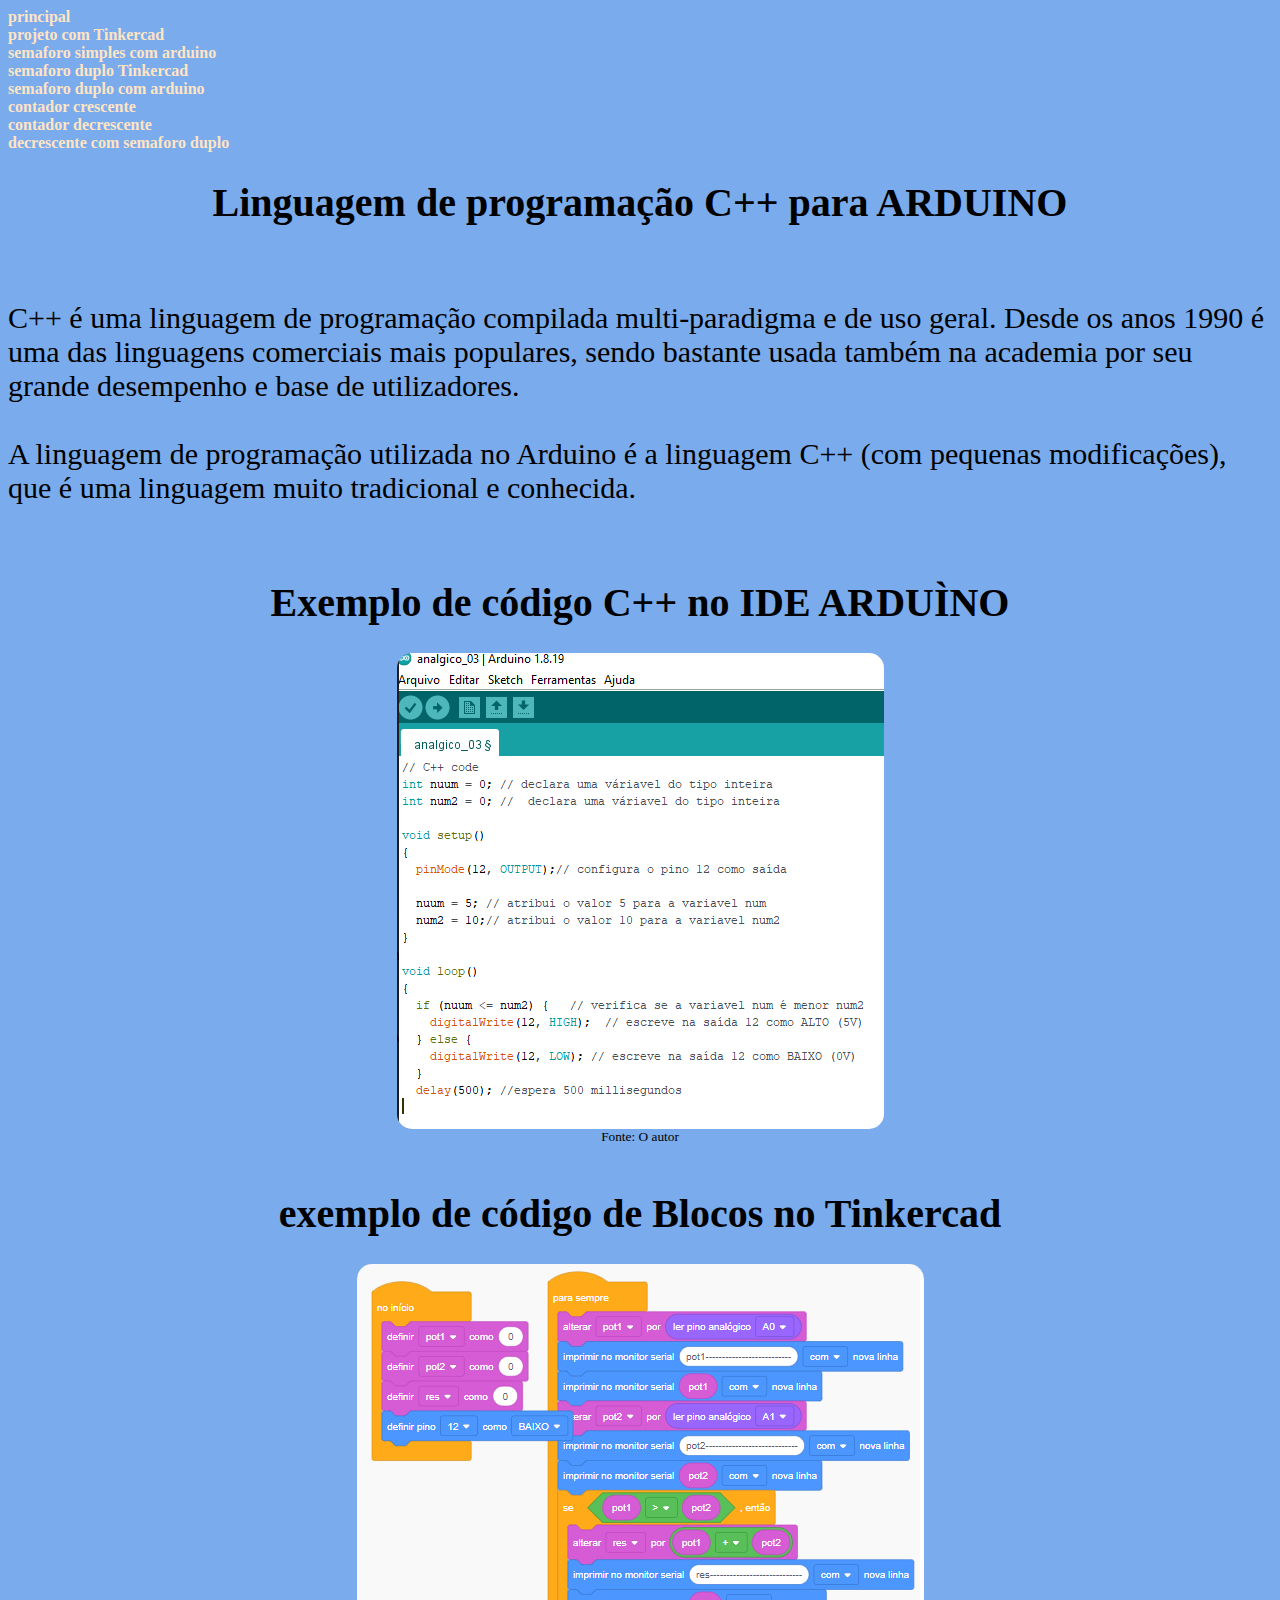
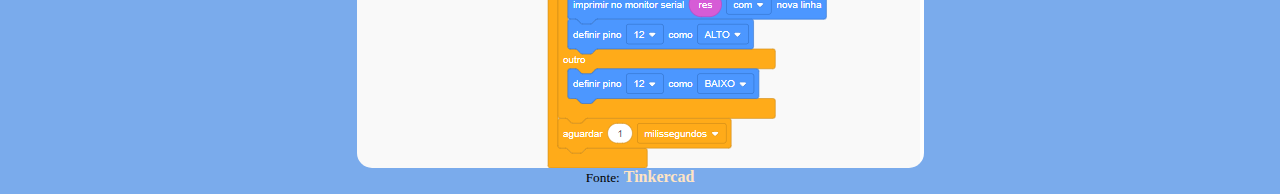
<file: index.html>
<html lang="pt-BR">
<head>
    <meta charset="UTF-8">
    <meta name="viewport" content="width=device-width, initial-scale=1.0">
    <link rel="stylesheet" href="style.css">
    <title> linguagem de programação C++ para ARDUINO</title>
</head>
<body></body>
<nav>
    <a href="index.html">principal</a>
    <br>
    <a href="projetotinkercad.html">projeto com Tinkercad</a>
    <br>
    <a href="arduinopratica.html">semaforo simples com arduino</a>
    <br>
    <a href="tinkercadduplo.html">semaforo duplo Tinkercad</a>
    <br>
    <a href="arduinoduplo.html">semaforo duplo com arduino</a>
    <br>
    <a href="crescente.html">contador crescente</a>
    <br>
    <a href="decrescente.html">contador decrescente</a>
    <br>
    <a href="projeto.html">decrescente com semaforo duplo</a>
    <nav>
    <body>
    <h1>Linguagem de programação C++ para ARDUINO</h1>
    <br>
    <p>C++ é uma linguagem de programação compilada multi-paradigma e de uso geral. Desde os anos 1990 é uma das linguagens comerciais mais populares, sendo bastante usada também na academia por seu grande desempenho e base de utilizadores.
        <br>
        <br>
        A linguagem de programação utilizada
        no Arduino é a linguagem C++ (com pequenas modificações), que é uma
        linguagem muito tradicional e conhecida.</p>
        <br>
        <h1>Exemplo de código C++ no IDE ARDUÌNO</h1>
        <div>
        <img src="c++codigo.png" alt="">
        <br>
        <small>Fonte: O autor</small>
        </div>
        <br>
        <h1>exemplo de código de Blocos no Tinkercad
        </h1>
        <div>
            <img src="codigo.png" alt="">
            <br>
            <small>Fonte:</small>
            <a href="https://www.tinkercad.com/dashboard">Tinkercad</a>
        </div>

    </body>
</file>
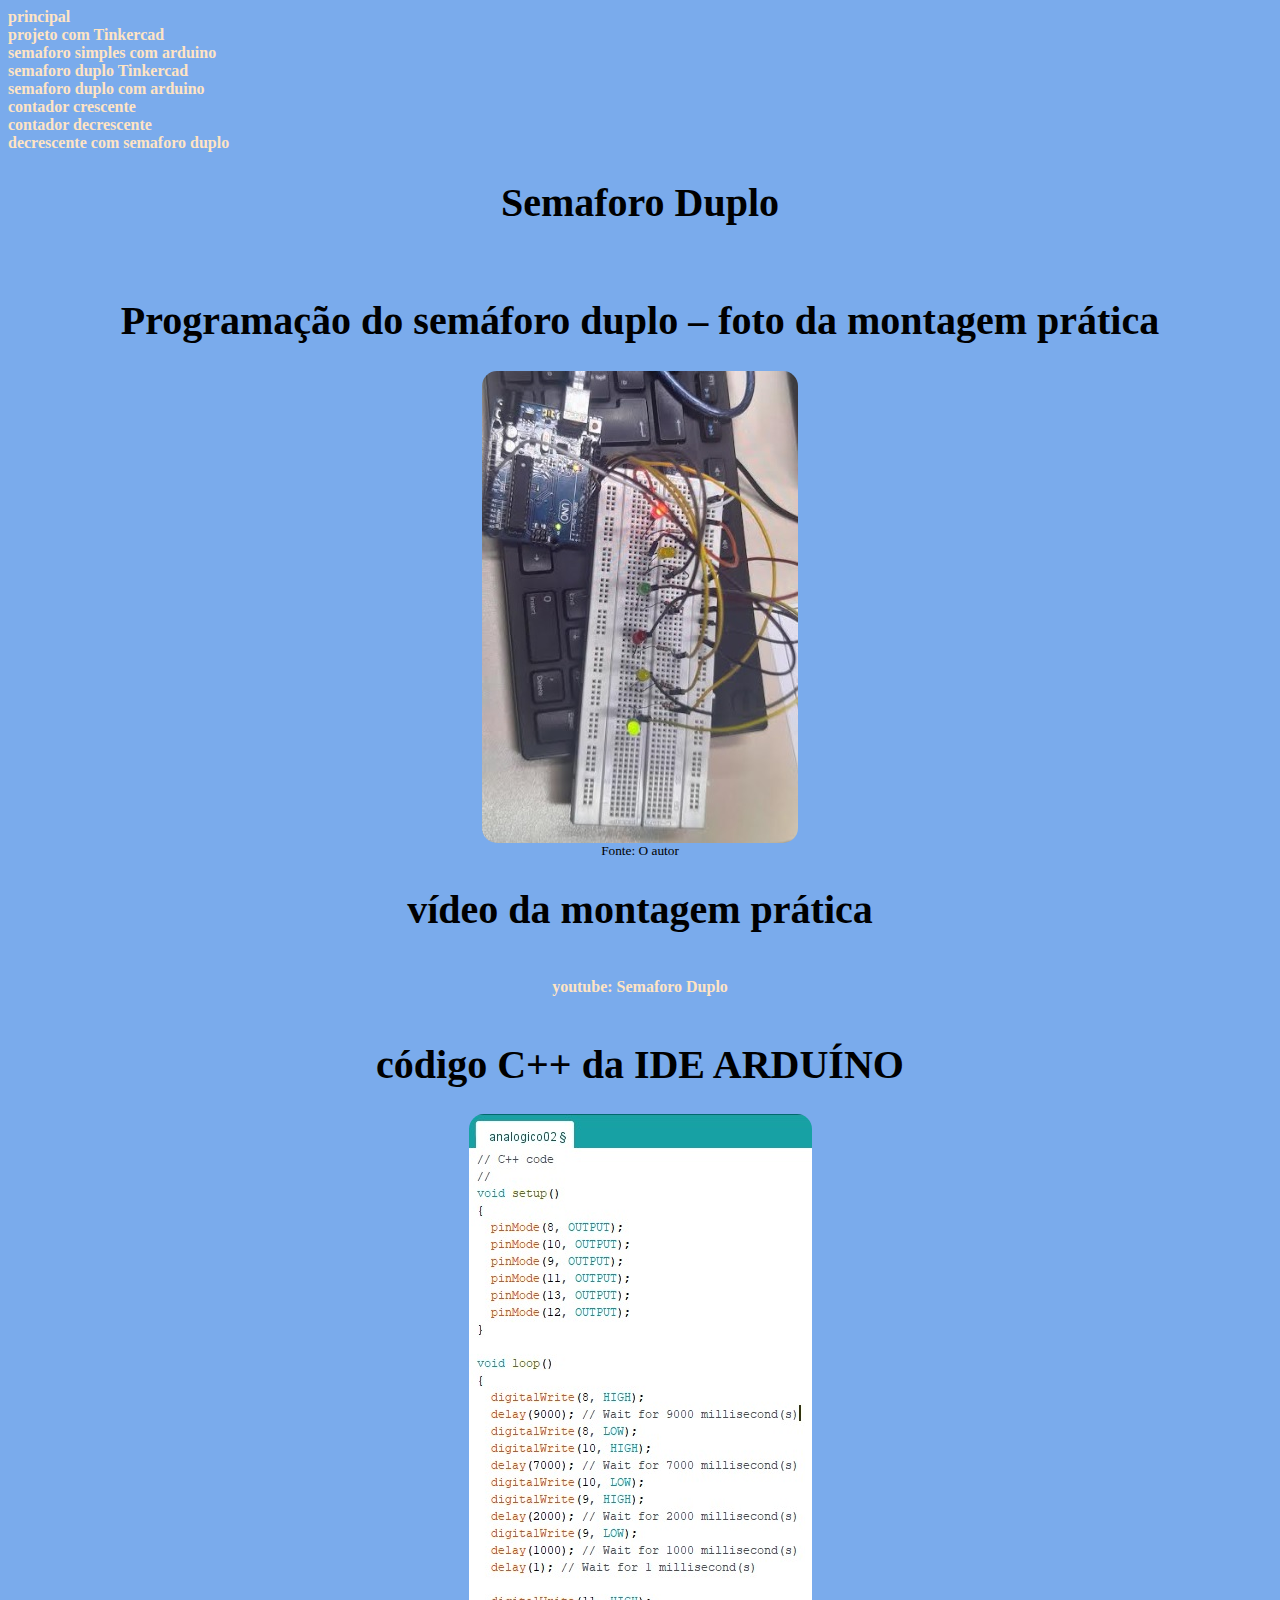
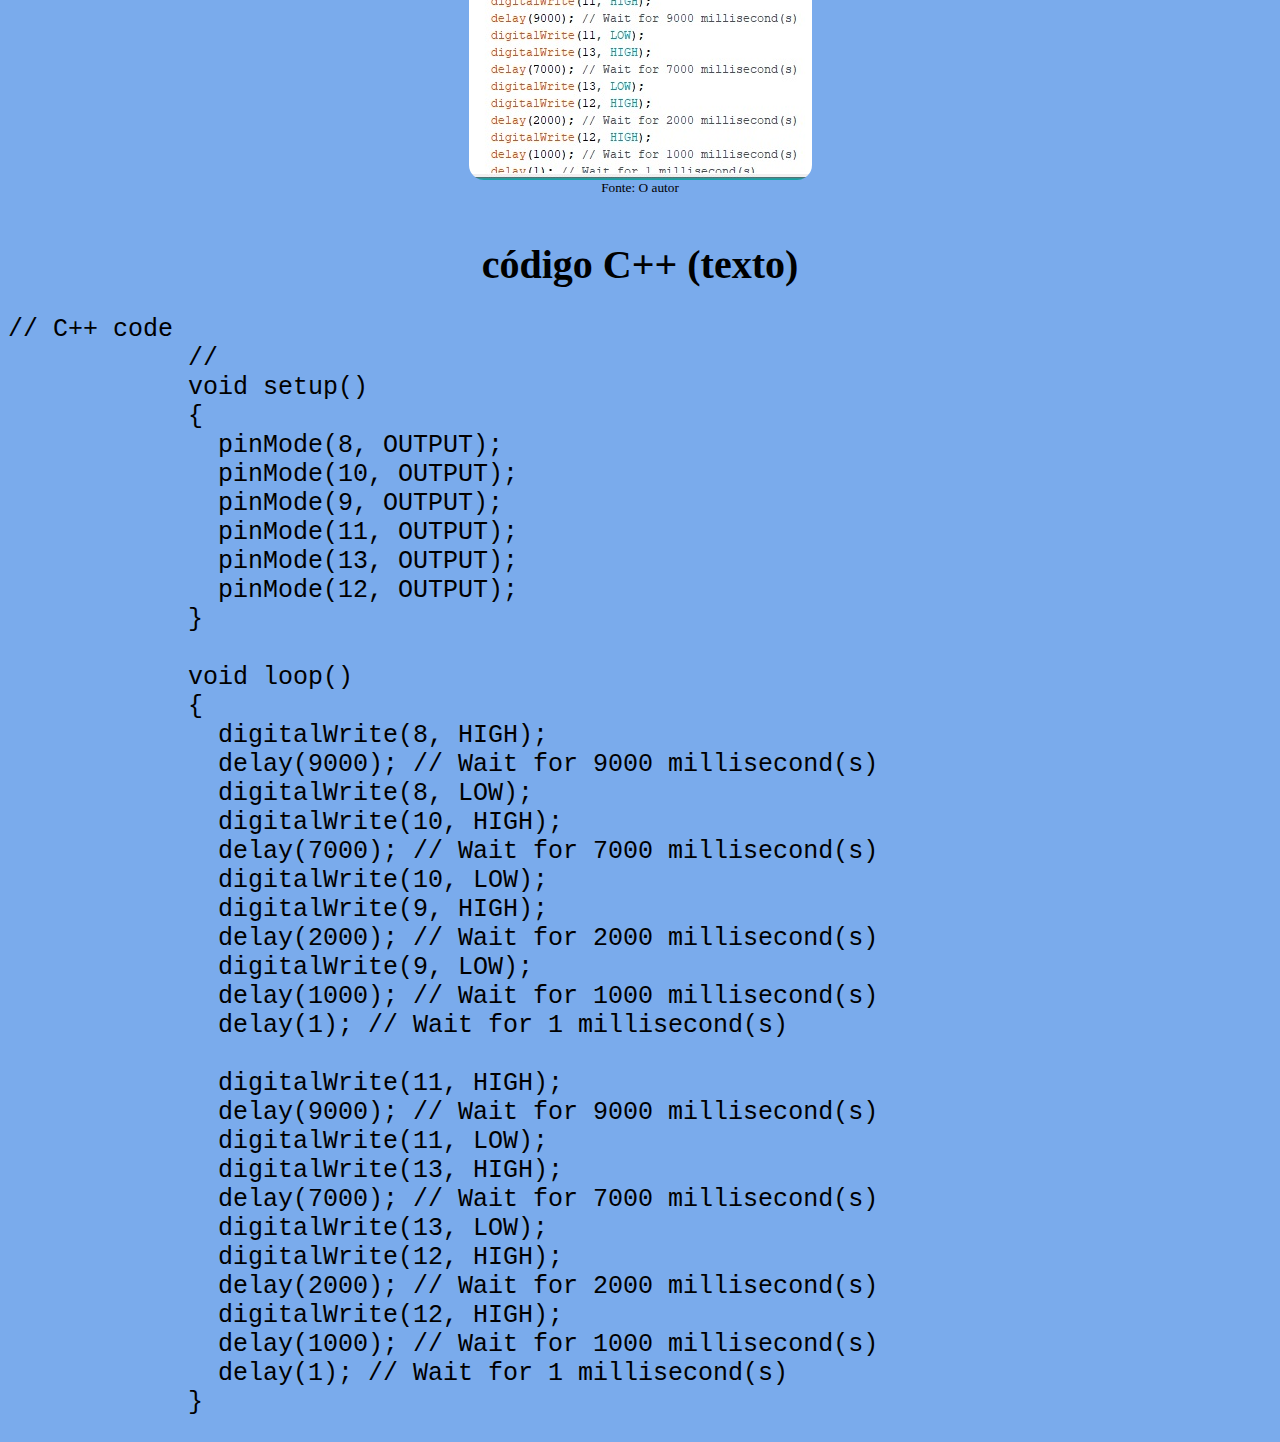
<file: arduinoduplo.html>
<html lang="pt-BR">
<head>
    <meta charset="UTF-8">
    <meta name="viewport" content="width=device-width, initial-scale=1.0">
    <link rel="stylesheet" href="style.css">
    <title>ARDUÍNO na prática – SEMAFORO DUPLO</title>
</head>
<body>
    <nav>
        <a href="index.html">principal</a>
        <br>
        <a href="projetotinkercad.html">projeto com Tinkercad</a>
        <br>
        <a href="arduinopratica.html">semaforo simples com arduino</a>
        <br>
        <a href="tinkercadduplo.html">semaforo duplo Tinkercad</a>
        <br>
        <a href="arduinoduplo.html">semaforo duplo com arduino</a>
        <br>
        <a href="crescente.html">contador crescente</a>
        <br>
        <a href="decrescente.html">contador decrescente</a>
        <br>
        <a href="projeto.html">decrescente com semaforo duplo</a>
        <nav>
        <h1>Semaforo Duplo</h1>
        <br>
        <h1>Programação do semáforo duplo – foto da montagem prática</h1>
        <div>
            <img src="semaforoduplopra.jpg" alt="">
            <br>
            <small>Fonte: O autor</small>
        </div>
        <h1> vídeo da montagem prática</h1>
        <br>
        <div>
            <a href="https://youtu.be/7ijE5UDgWj0?feature=shared">youtube: Semaforo Duplo</a>
        </div>
        <br>
        <h1> código C++ da IDE ARDUÍNO</h1>
        <div>
            <img src="c++duplo.jpg" alt="">
            <br>
            <small>Fonte: O autor</small>
        </div>
        <br>
        <h1> código C++ (texto)</h1>
        <pre>// C++ code
            //
            void setup()
            {
              pinMode(8, OUTPUT);
              pinMode(10, OUTPUT);
              pinMode(9, OUTPUT);
              pinMode(11, OUTPUT);
              pinMode(13, OUTPUT);
              pinMode(12, OUTPUT);
            }
            
            void loop()
            {
              digitalWrite(8, HIGH);
              delay(9000); // Wait for 9000 millisecond(s)
              digitalWrite(8, LOW);
              digitalWrite(10, HIGH);
              delay(7000); // Wait for 7000 millisecond(s)
              digitalWrite(10, LOW);
              digitalWrite(9, HIGH);
              delay(2000); // Wait for 2000 millisecond(s)
              digitalWrite(9, LOW);
              delay(1000); // Wait for 1000 millisecond(s)
              delay(1); // Wait for 1 millisecond(s)
            
              digitalWrite(11, HIGH);
              delay(9000); // Wait for 9000 millisecond(s)
              digitalWrite(11, LOW);
              digitalWrite(13, HIGH);
              delay(7000); // Wait for 7000 millisecond(s)
              digitalWrite(13, LOW);
              digitalWrite(12, HIGH);
              delay(2000); // Wait for 2000 millisecond(s)
              digitalWrite(12, HIGH);
              delay(1000); // Wait for 1000 millisecond(s)
              delay(1); // Wait for 1 millisecond(s)
            }</pre>
</file>
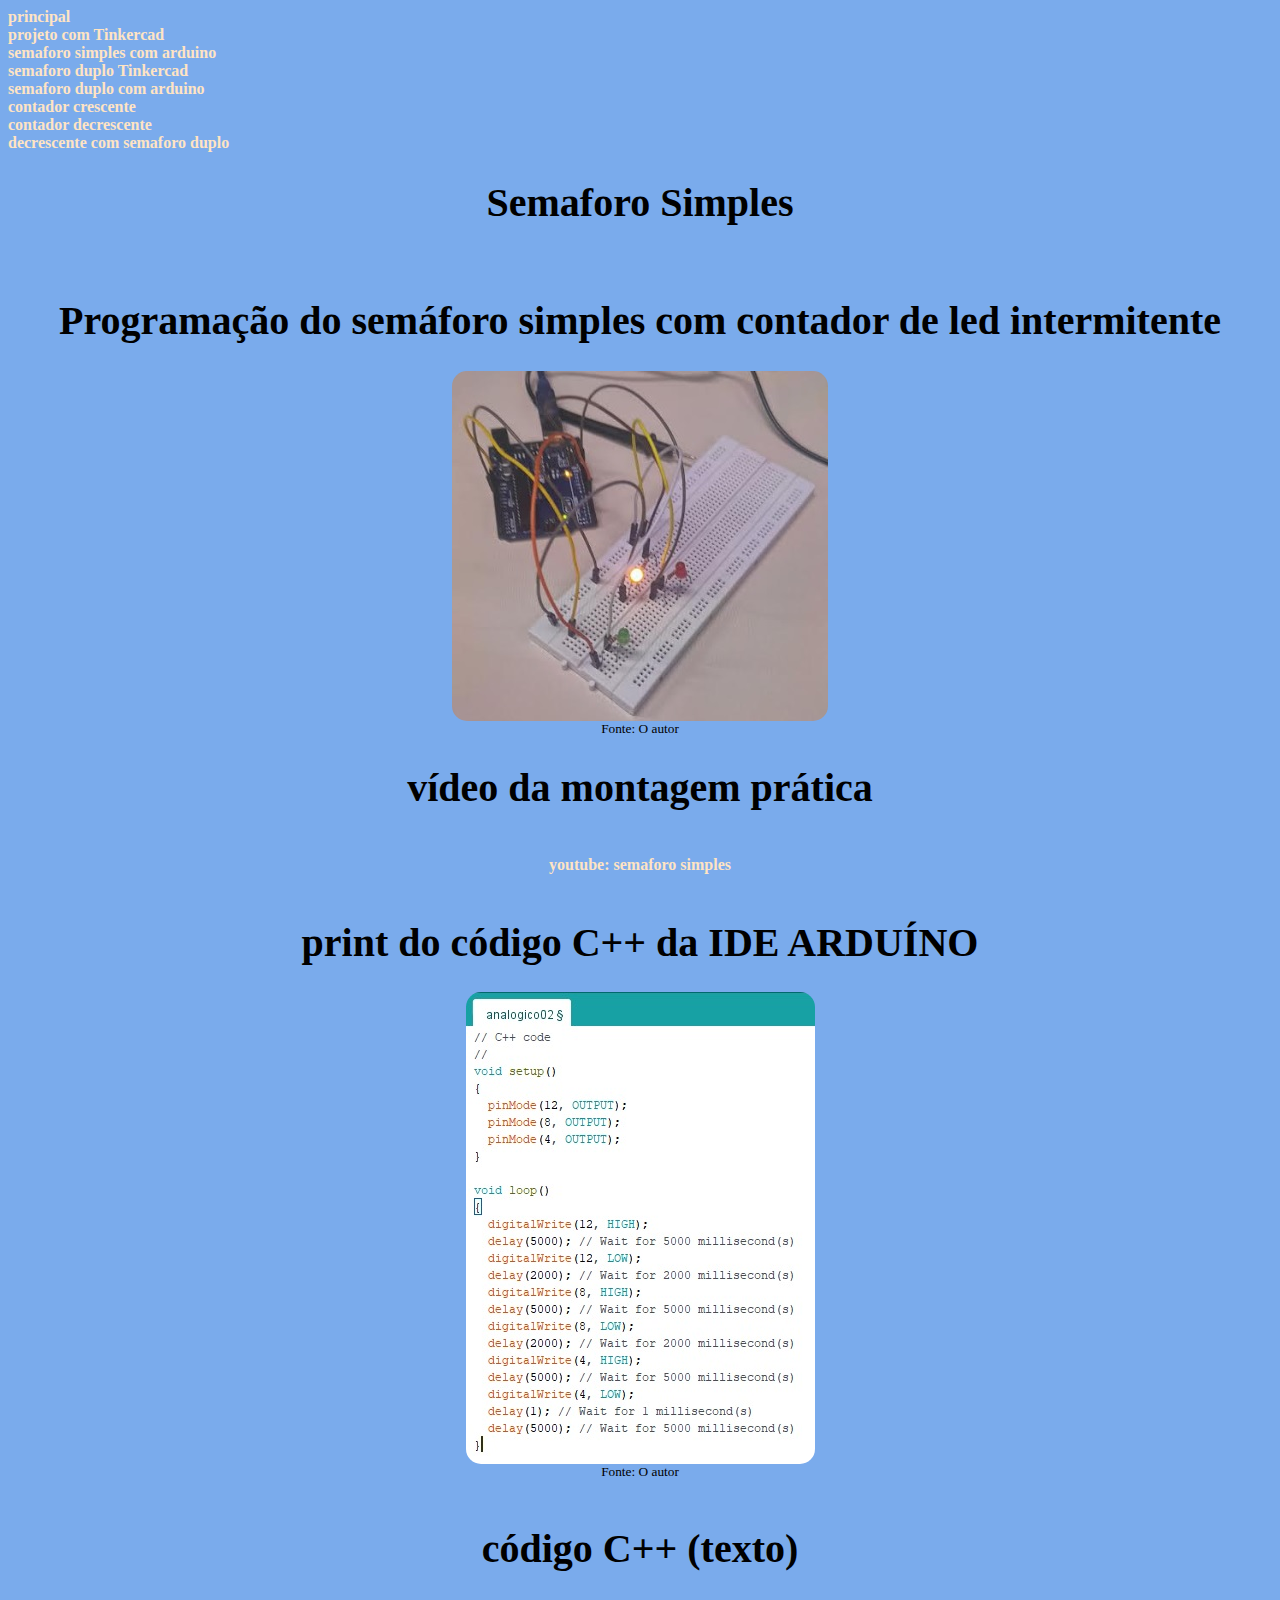
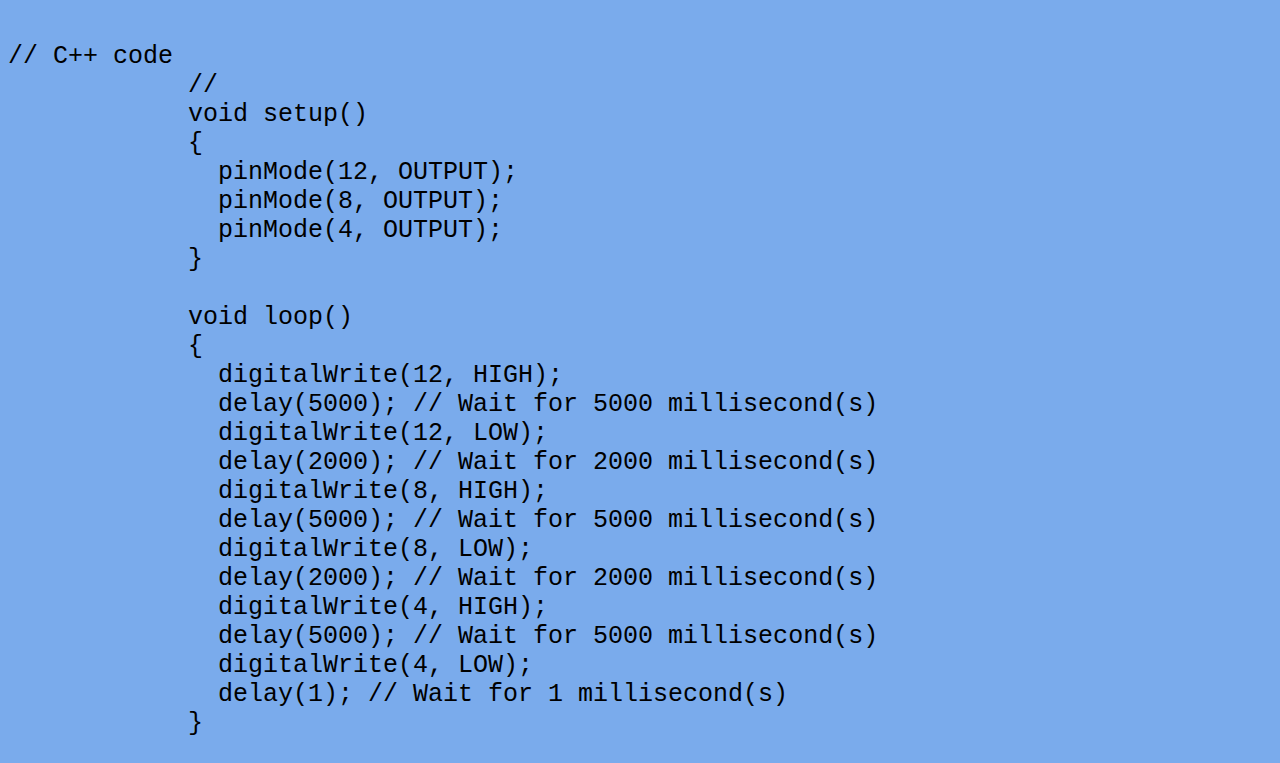
<file: arduinopratica.html>
<html lang="pt-BR">
<head>
    <meta charset="UTF-8">
    <meta name="viewport" content="width=device-width, initial-scale=1.0">
    <link rel="stylesheet" href="style.css">
    <title>ARDUÍNO na prática – SEMAFORO SIMPLES</title>
</head>
<body>
    <nav>
        <a href="index.html">principal</a>
        <br>
        <a href="projetotinkercad.html">projeto com Tinkercad</a>
        <br>
        <a href="arduinopratica.html">semaforo simples com arduino</a>
        <br>
        <a href="tinkercadduplo.html">semaforo duplo Tinkercad</a>
        <br>
        <a href="arduinoduplo.html">semaforo duplo com arduino</a>
        <br>
        <a href="crescente.html">contador crescente</a>
        <br>
        <a href="decrescente.html">contador decrescente</a>
        <br>
        <a href="projeto.html">decrescente com semaforo duplo</a>
        <nav>
        <h1>Semaforo Simples</h1>
        <br>
        <h1>Programação do semáforo simples com contador de led intermitente</h1>
        <div>
            <img src="semaforosimplespra.jpg" alt="">
            <br>
            <small>Fonte: O autor</small>
        </div>
        <h1>vídeo da montagem prática</h1>
        <br>
        <div>
            <a href="https://youtube.com/shorts/xfwicAFNT3U?feature=shared">youtube: semaforo simples</a>
        </div>
        <br>
        <h1>print do código C++ da IDE ARDUÍNO</h1>
        <div>
            <img src="Sem título.jpg" alt="">
            <br>
            <small>Fonte: O autor</small>
        </div>
        <br>
        <h1> código C++ (texto)</h1>
        <br>
        <pre>// C++ code
            //
            void setup()
            {
              pinMode(12, OUTPUT);
              pinMode(8, OUTPUT);
              pinMode(4, OUTPUT);
            }
            
            void loop()
            {
              digitalWrite(12, HIGH);
              delay(5000); // Wait for 5000 millisecond(s)
              digitalWrite(12, LOW);
              delay(2000); // Wait for 2000 millisecond(s)
              digitalWrite(8, HIGH);
              delay(5000); // Wait for 5000 millisecond(s)
              digitalWrite(8, LOW);
              delay(2000); // Wait for 2000 millisecond(s)
              digitalWrite(4, HIGH);
              delay(5000); // Wait for 5000 millisecond(s)
              digitalWrite(4, LOW);
              delay(1); // Wait for 1 millisecond(s)
            }</pre>
</file>
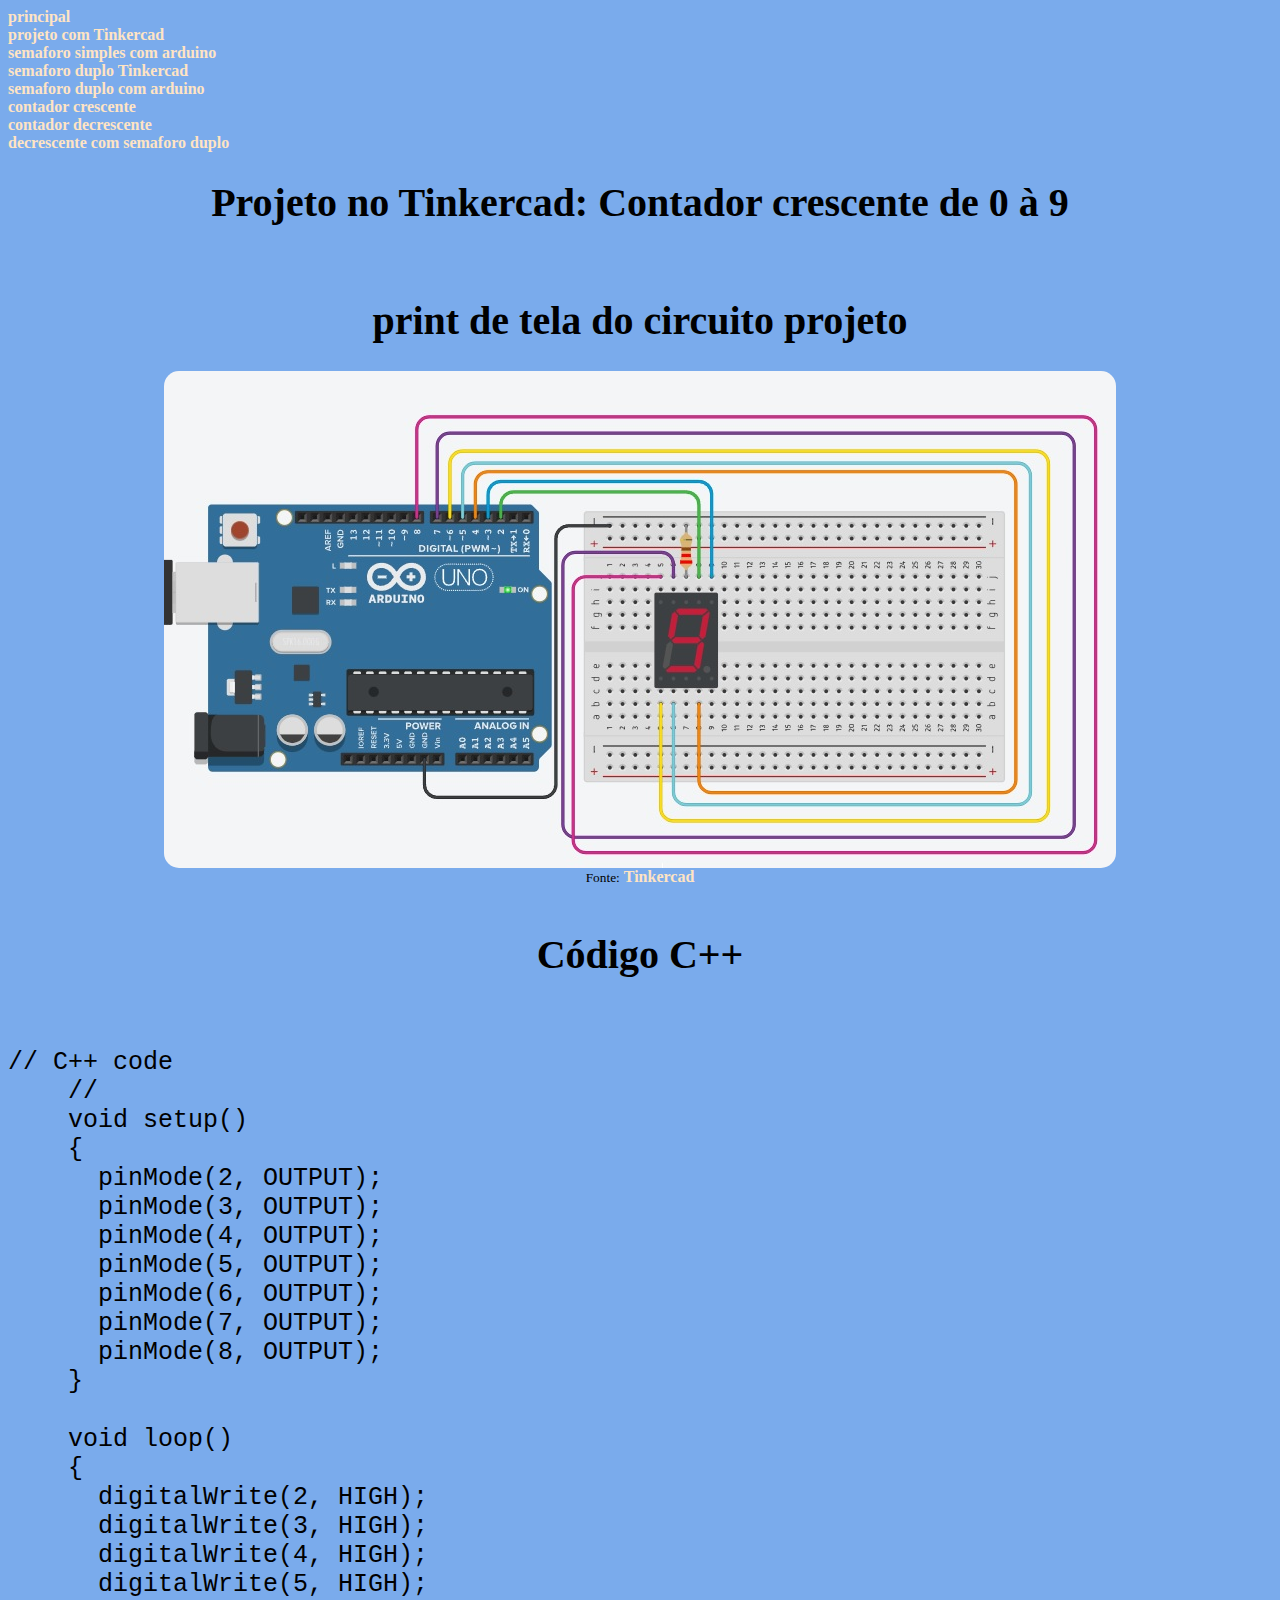
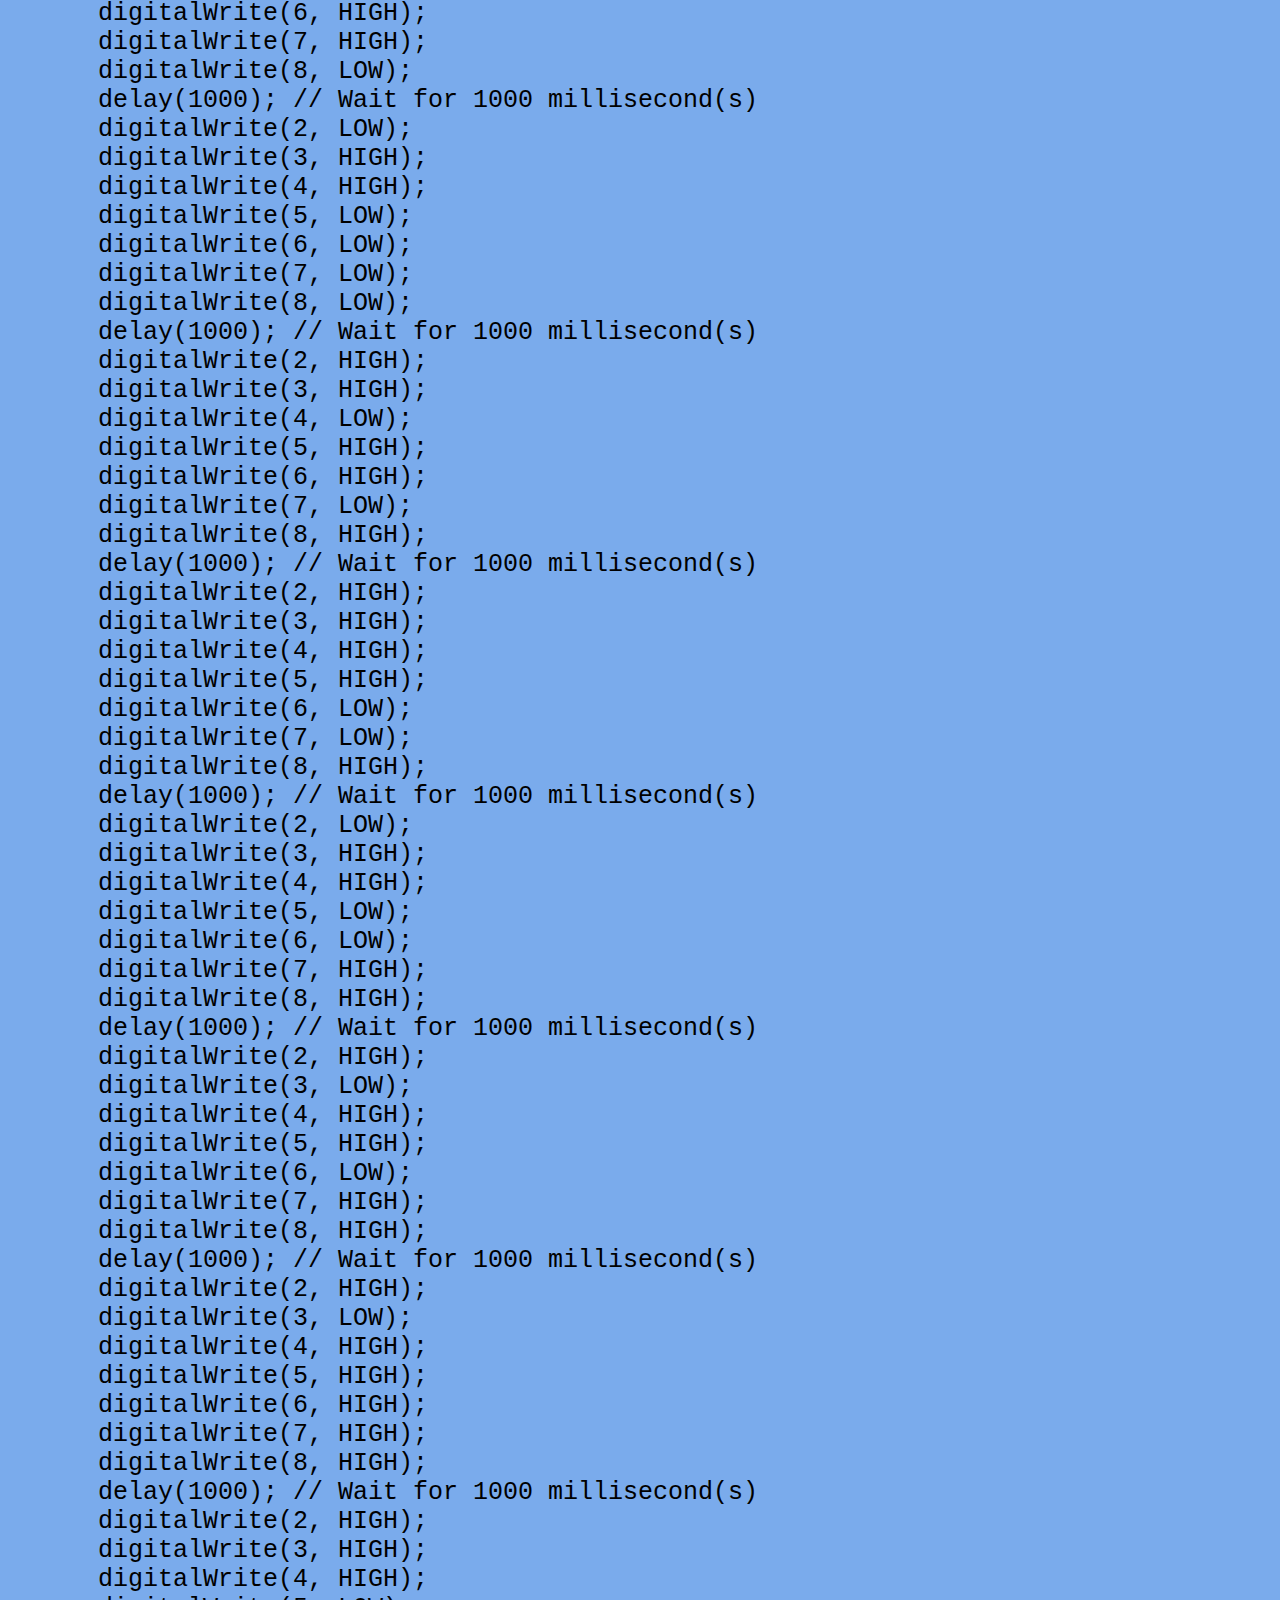
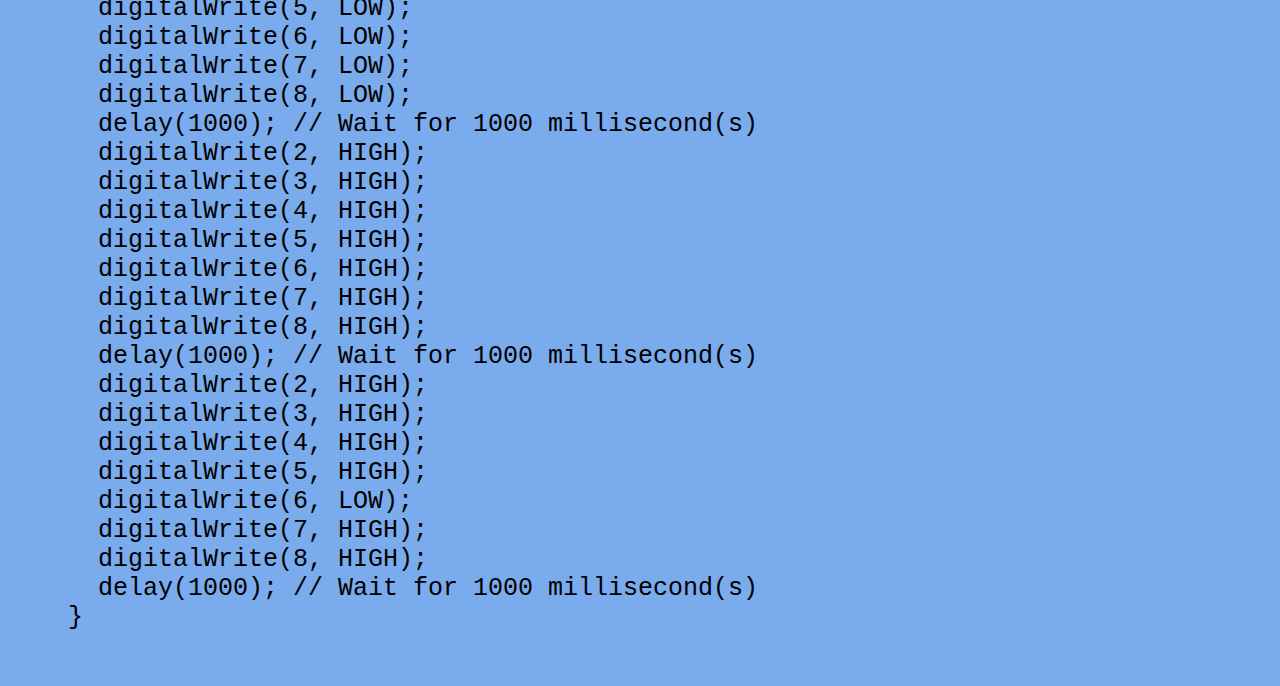
<file: crescente.html>
<html lang="pt-BR">
<head>
    <meta charset="UTF-8">
    <meta name="viewport" content="width=device-width, initial-scale=1.0">
    <link rel="stylesheet" href="style.css">
    <title>Contador crescente de 0 à 9</title>
</head>
<body>
    <nav>
        <nav>
            <a href="index.html">principal</a>
            <br>
            <a href="projetotinkercad.html">projeto com Tinkercad</a>
            <br>
            <a href="arduinopratica.html">semaforo simples com arduino</a>
            <br>
            <a href="tinkercadduplo.html">semaforo duplo Tinkercad</a>
            <br>
            <a href="arduinoduplo.html">semaforo duplo com arduino</a>
            <br>
            <a href="crescente.html">contador crescente</a>
            <br>
            <a href="decrescente.html">contador decrescente</a>
            <br>
            <a href="projeto.html">decrescente com semaforo duplo</a>
            <nav>
<h1>Projeto no Tinkercad: Contador crescente de 0 à 9</h1>
<br>
<h1>print de tela do circuito projeto</h1>
<div>
    <img src="contador_decrescente.jpg" alt="">
    <br>
    <small>Fonte:</small>
    <a href="https://www.tinkercad.com/dashboard">Tinkercad</a>
</div>
<br>
<h1>Código C++</h1>
<br>
<pre>// C++ code
    //
    void setup()
    {
      pinMode(2, OUTPUT);
      pinMode(3, OUTPUT);
      pinMode(4, OUTPUT);
      pinMode(5, OUTPUT);
      pinMode(6, OUTPUT);
      pinMode(7, OUTPUT);
      pinMode(8, OUTPUT);
    }
    
    void loop()
    {
      digitalWrite(2, HIGH);
      digitalWrite(3, HIGH);
      digitalWrite(4, HIGH);
      digitalWrite(5, HIGH);
      digitalWrite(6, HIGH);
      digitalWrite(7, HIGH);
      digitalWrite(8, LOW);
      delay(1000); // Wait for 1000 millisecond(s)
      digitalWrite(2, LOW);
      digitalWrite(3, HIGH);
      digitalWrite(4, HIGH);
      digitalWrite(5, LOW);
      digitalWrite(6, LOW);
      digitalWrite(7, LOW);
      digitalWrite(8, LOW);
      delay(1000); // Wait for 1000 millisecond(s)
      digitalWrite(2, HIGH);
      digitalWrite(3, HIGH);
      digitalWrite(4, LOW);
      digitalWrite(5, HIGH);
      digitalWrite(6, HIGH);
      digitalWrite(7, LOW);
      digitalWrite(8, HIGH);
      delay(1000); // Wait for 1000 millisecond(s)
      digitalWrite(2, HIGH);
      digitalWrite(3, HIGH);
      digitalWrite(4, HIGH);
      digitalWrite(5, HIGH);
      digitalWrite(6, LOW);
      digitalWrite(7, LOW);
      digitalWrite(8, HIGH);
      delay(1000); // Wait for 1000 millisecond(s)
      digitalWrite(2, LOW);
      digitalWrite(3, HIGH);
      digitalWrite(4, HIGH);
      digitalWrite(5, LOW);
      digitalWrite(6, LOW);
      digitalWrite(7, HIGH);
      digitalWrite(8, HIGH);
      delay(1000); // Wait for 1000 millisecond(s)
      digitalWrite(2, HIGH);
      digitalWrite(3, LOW);
      digitalWrite(4, HIGH);
      digitalWrite(5, HIGH);
      digitalWrite(6, LOW);
      digitalWrite(7, HIGH);
      digitalWrite(8, HIGH);
      delay(1000); // Wait for 1000 millisecond(s)
      digitalWrite(2, HIGH);
      digitalWrite(3, LOW);
      digitalWrite(4, HIGH);
      digitalWrite(5, HIGH);
      digitalWrite(6, HIGH);
      digitalWrite(7, HIGH);
      digitalWrite(8, HIGH);
      delay(1000); // Wait for 1000 millisecond(s)
      digitalWrite(2, HIGH);
      digitalWrite(3, HIGH);
      digitalWrite(4, HIGH);
      digitalWrite(5, LOW);
      digitalWrite(6, LOW);
      digitalWrite(7, LOW);
      digitalWrite(8, LOW);
      delay(1000); // Wait for 1000 millisecond(s)
      digitalWrite(2, HIGH);
      digitalWrite(3, HIGH);
      digitalWrite(4, HIGH);
      digitalWrite(5, HIGH);
      digitalWrite(6, HIGH);
      digitalWrite(7, HIGH);
      digitalWrite(8, HIGH);
      delay(1000); // Wait for 1000 millisecond(s)
      digitalWrite(2, HIGH);
      digitalWrite(3, HIGH);
      digitalWrite(4, HIGH);
      digitalWrite(5, HIGH);
      digitalWrite(6, LOW);
      digitalWrite(7, HIGH);
      digitalWrite(8, HIGH);
      delay(1000); // Wait for 1000 millisecond(s)
    }
    </pre>
</file>
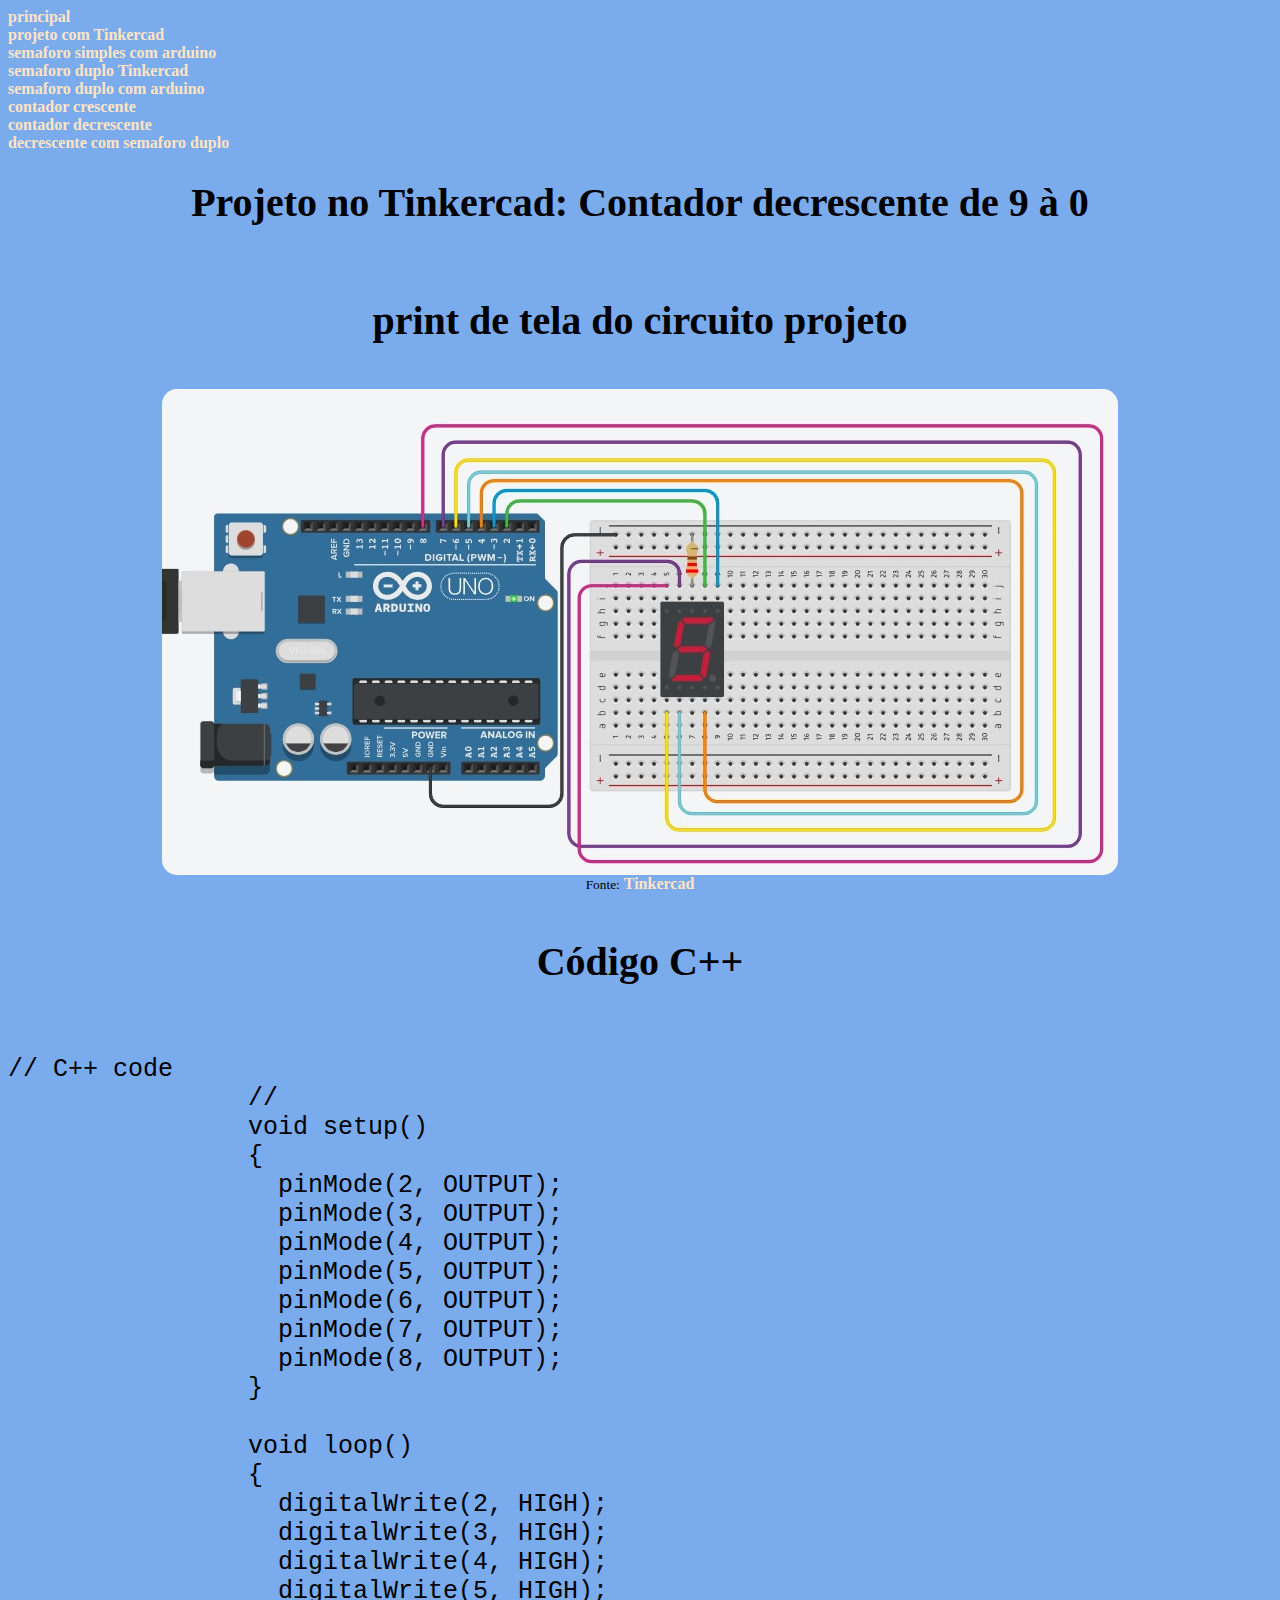
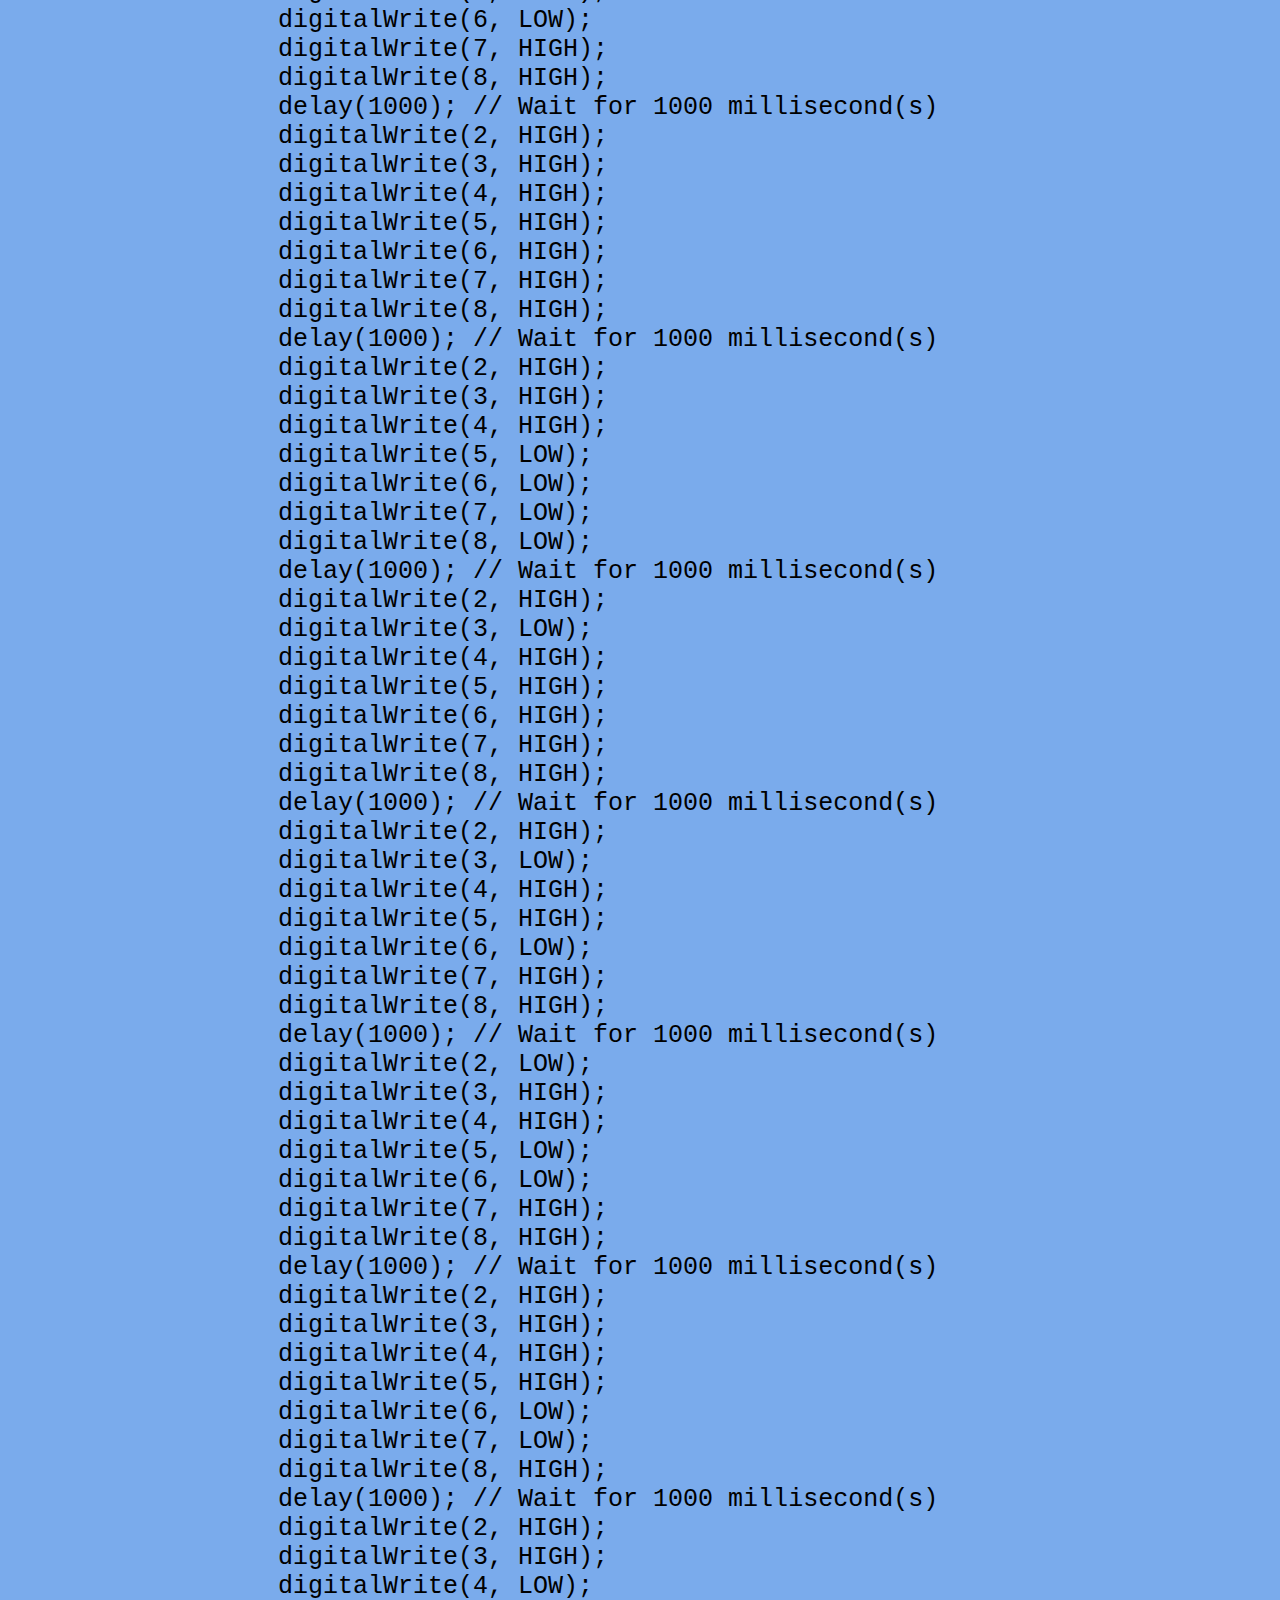
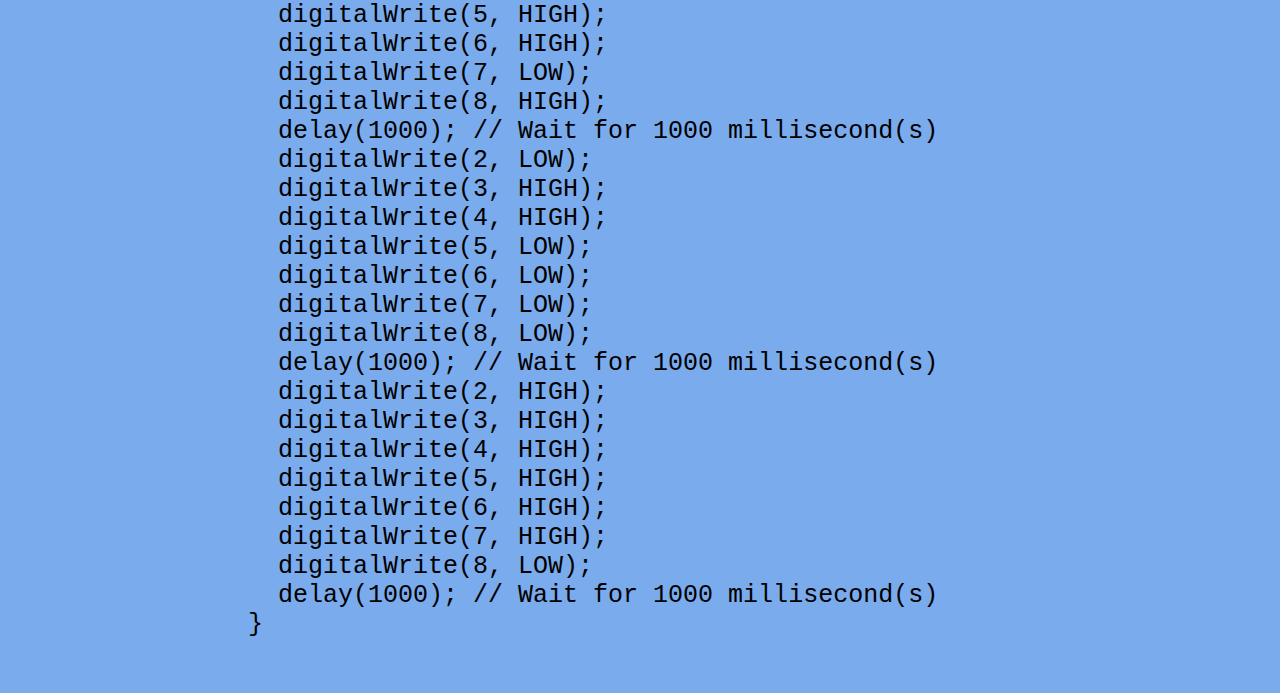
<file: decrescente.html>
<html lang="pt-BR">
<head>
    <meta charset="UTF-8">
    <meta name="viewport" content="width=device-width, initial-scale=1.0">
    <link rel="stylesheet" href="style.css">
    <title>Contador crescente de 0 à 9</title>
</head>
<body>
    <nav>
        <nav>
            <a href="index.html">principal</a>
            <br>
            <a href="projetotinkercad.html">projeto com Tinkercad</a>
            <br>
            <a href="arduinopratica.html">semaforo simples com arduino</a>
            <br>
            <a href="tinkercadduplo.html">semaforo duplo Tinkercad</a>
            <br>
            <a href="arduinoduplo.html">semaforo duplo com arduino</a>
            <br>
            <a href="crescente.html">contador crescente</a>
            <br>
            <a href="decrescente.html">contador decrescente</a>
            <br>
            <a href="projeto.html">decrescente com semaforo duplo</a>
            <nav>
            <h1>Projeto no Tinkercad: Contador decrescente de 9 à 0</h1>
            <br>
            <h1>print de tela do circuito projeto</h1>
            <br>
            <div>
                <img src="contador_crescente.jpg" alt="">
                <br>
                <small>Fonte:</small>
                <a href="https://www.tinkercad.com/dashboard">Tinkercad</a>
            </div>
            <br>
            <h1>Código C++</h1>
            <br>
            <pre>// C++ code
                //
                void setup()
                {
                  pinMode(2, OUTPUT);
                  pinMode(3, OUTPUT);
                  pinMode(4, OUTPUT);
                  pinMode(5, OUTPUT);
                  pinMode(6, OUTPUT);
                  pinMode(7, OUTPUT);
                  pinMode(8, OUTPUT);
                }
                
                void loop()
                {
                  digitalWrite(2, HIGH);
                  digitalWrite(3, HIGH);
                  digitalWrite(4, HIGH);
                  digitalWrite(5, HIGH);
                  digitalWrite(6, LOW);
                  digitalWrite(7, HIGH);
                  digitalWrite(8, HIGH);
                  delay(1000); // Wait for 1000 millisecond(s)
                  digitalWrite(2, HIGH);
                  digitalWrite(3, HIGH);
                  digitalWrite(4, HIGH);
                  digitalWrite(5, HIGH);
                  digitalWrite(6, HIGH);
                  digitalWrite(7, HIGH);
                  digitalWrite(8, HIGH);
                  delay(1000); // Wait for 1000 millisecond(s)
                  digitalWrite(2, HIGH);
                  digitalWrite(3, HIGH);
                  digitalWrite(4, HIGH);
                  digitalWrite(5, LOW);
                  digitalWrite(6, LOW);
                  digitalWrite(7, LOW);
                  digitalWrite(8, LOW);
                  delay(1000); // Wait for 1000 millisecond(s)
                  digitalWrite(2, HIGH);
                  digitalWrite(3, LOW);
                  digitalWrite(4, HIGH);
                  digitalWrite(5, HIGH);
                  digitalWrite(6, HIGH);
                  digitalWrite(7, HIGH);
                  digitalWrite(8, HIGH);
                  delay(1000); // Wait for 1000 millisecond(s)
                  digitalWrite(2, HIGH);
                  digitalWrite(3, LOW);
                  digitalWrite(4, HIGH);
                  digitalWrite(5, HIGH);
                  digitalWrite(6, LOW);
                  digitalWrite(7, HIGH);
                  digitalWrite(8, HIGH);
                  delay(1000); // Wait for 1000 millisecond(s)
                  digitalWrite(2, LOW);
                  digitalWrite(3, HIGH);
                  digitalWrite(4, HIGH);
                  digitalWrite(5, LOW);
                  digitalWrite(6, LOW);
                  digitalWrite(7, HIGH);
                  digitalWrite(8, HIGH);
                  delay(1000); // Wait for 1000 millisecond(s)
                  digitalWrite(2, HIGH);
                  digitalWrite(3, HIGH);
                  digitalWrite(4, HIGH);
                  digitalWrite(5, HIGH);
                  digitalWrite(6, LOW);
                  digitalWrite(7, LOW);
                  digitalWrite(8, HIGH);
                  delay(1000); // Wait for 1000 millisecond(s)
                  digitalWrite(2, HIGH);
                  digitalWrite(3, HIGH);
                  digitalWrite(4, LOW);
                  digitalWrite(5, HIGH);
                  digitalWrite(6, HIGH);
                  digitalWrite(7, LOW);
                  digitalWrite(8, HIGH);
                  delay(1000); // Wait for 1000 millisecond(s)
                  digitalWrite(2, LOW);
                  digitalWrite(3, HIGH);
                  digitalWrite(4, HIGH);
                  digitalWrite(5, LOW);
                  digitalWrite(6, LOW);
                  digitalWrite(7, LOW);
                  digitalWrite(8, LOW);
                  delay(1000); // Wait for 1000 millisecond(s)
                  digitalWrite(2, HIGH);
                  digitalWrite(3, HIGH);
                  digitalWrite(4, HIGH);
                  digitalWrite(5, HIGH);
                  digitalWrite(6, HIGH);
                  digitalWrite(7, HIGH);
                  digitalWrite(8, LOW);
                  delay(1000); // Wait for 1000 millisecond(s)
                }
                </pre>
</file>
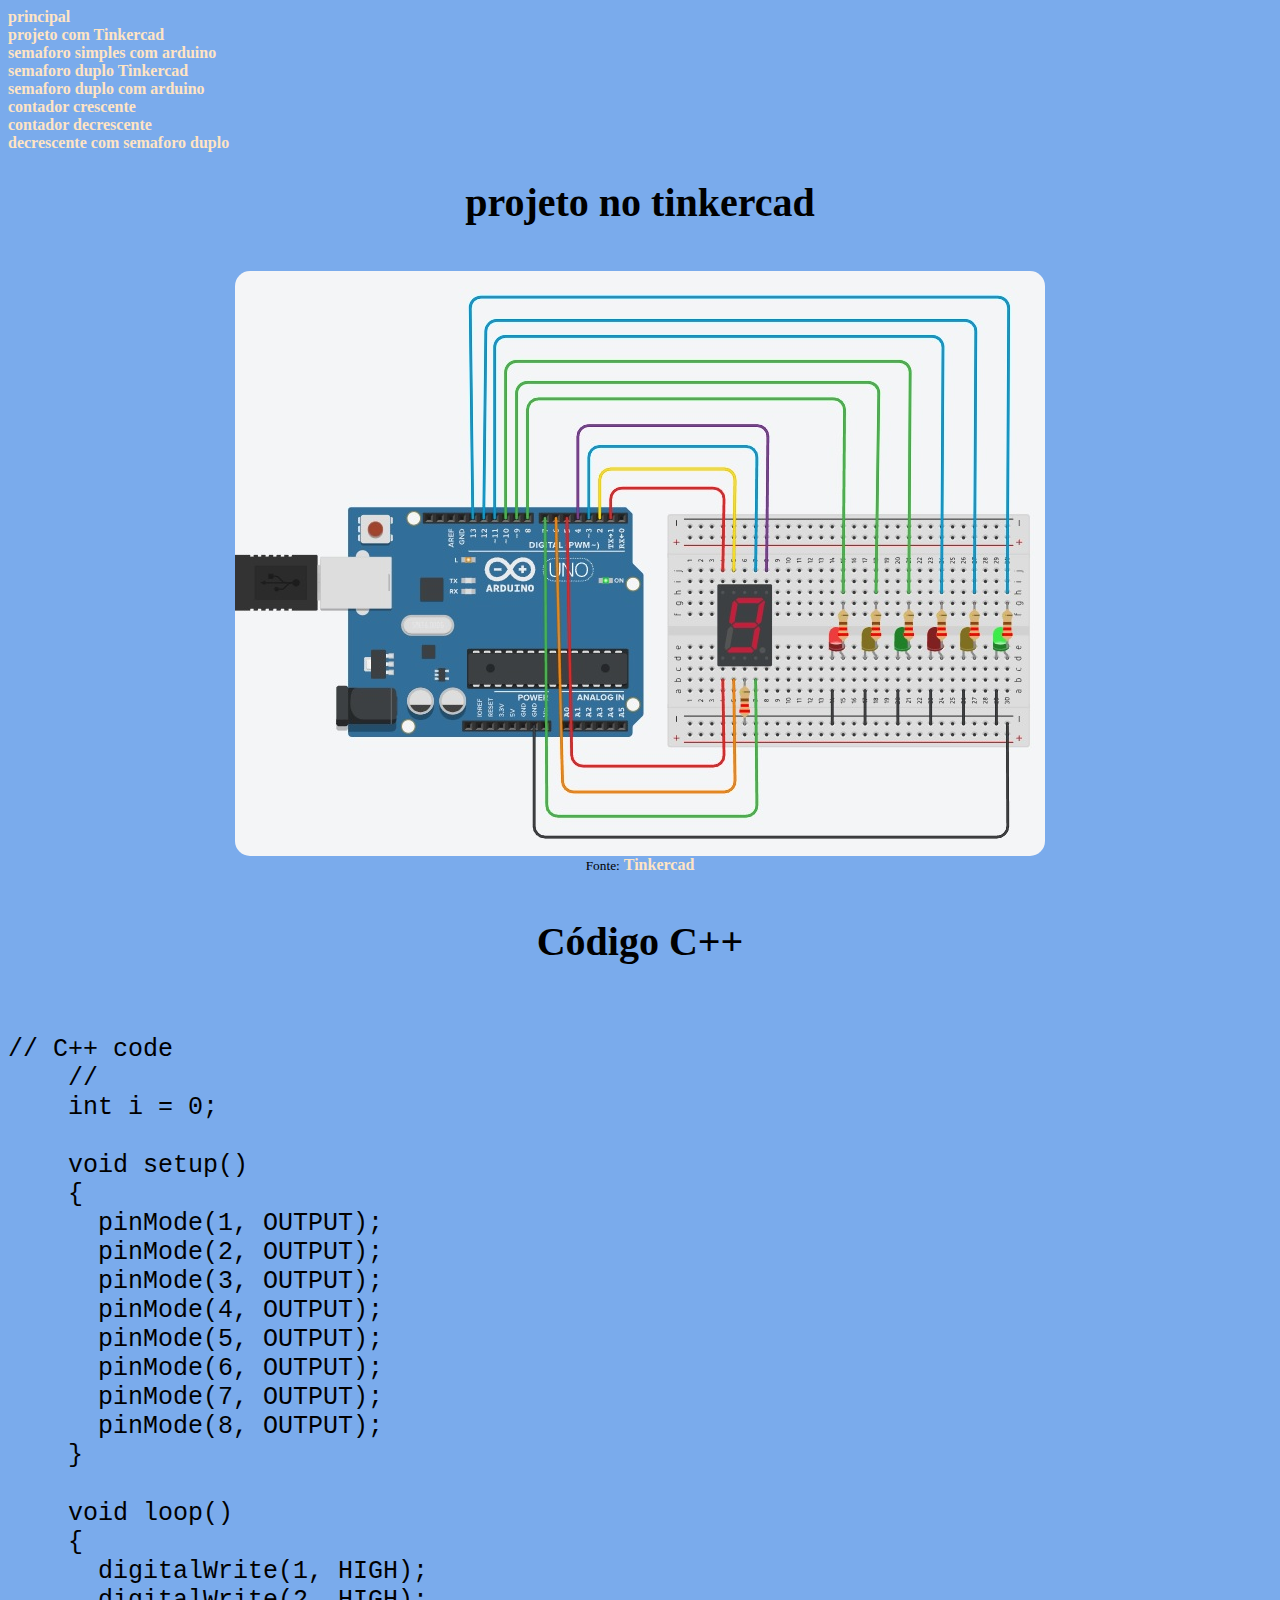
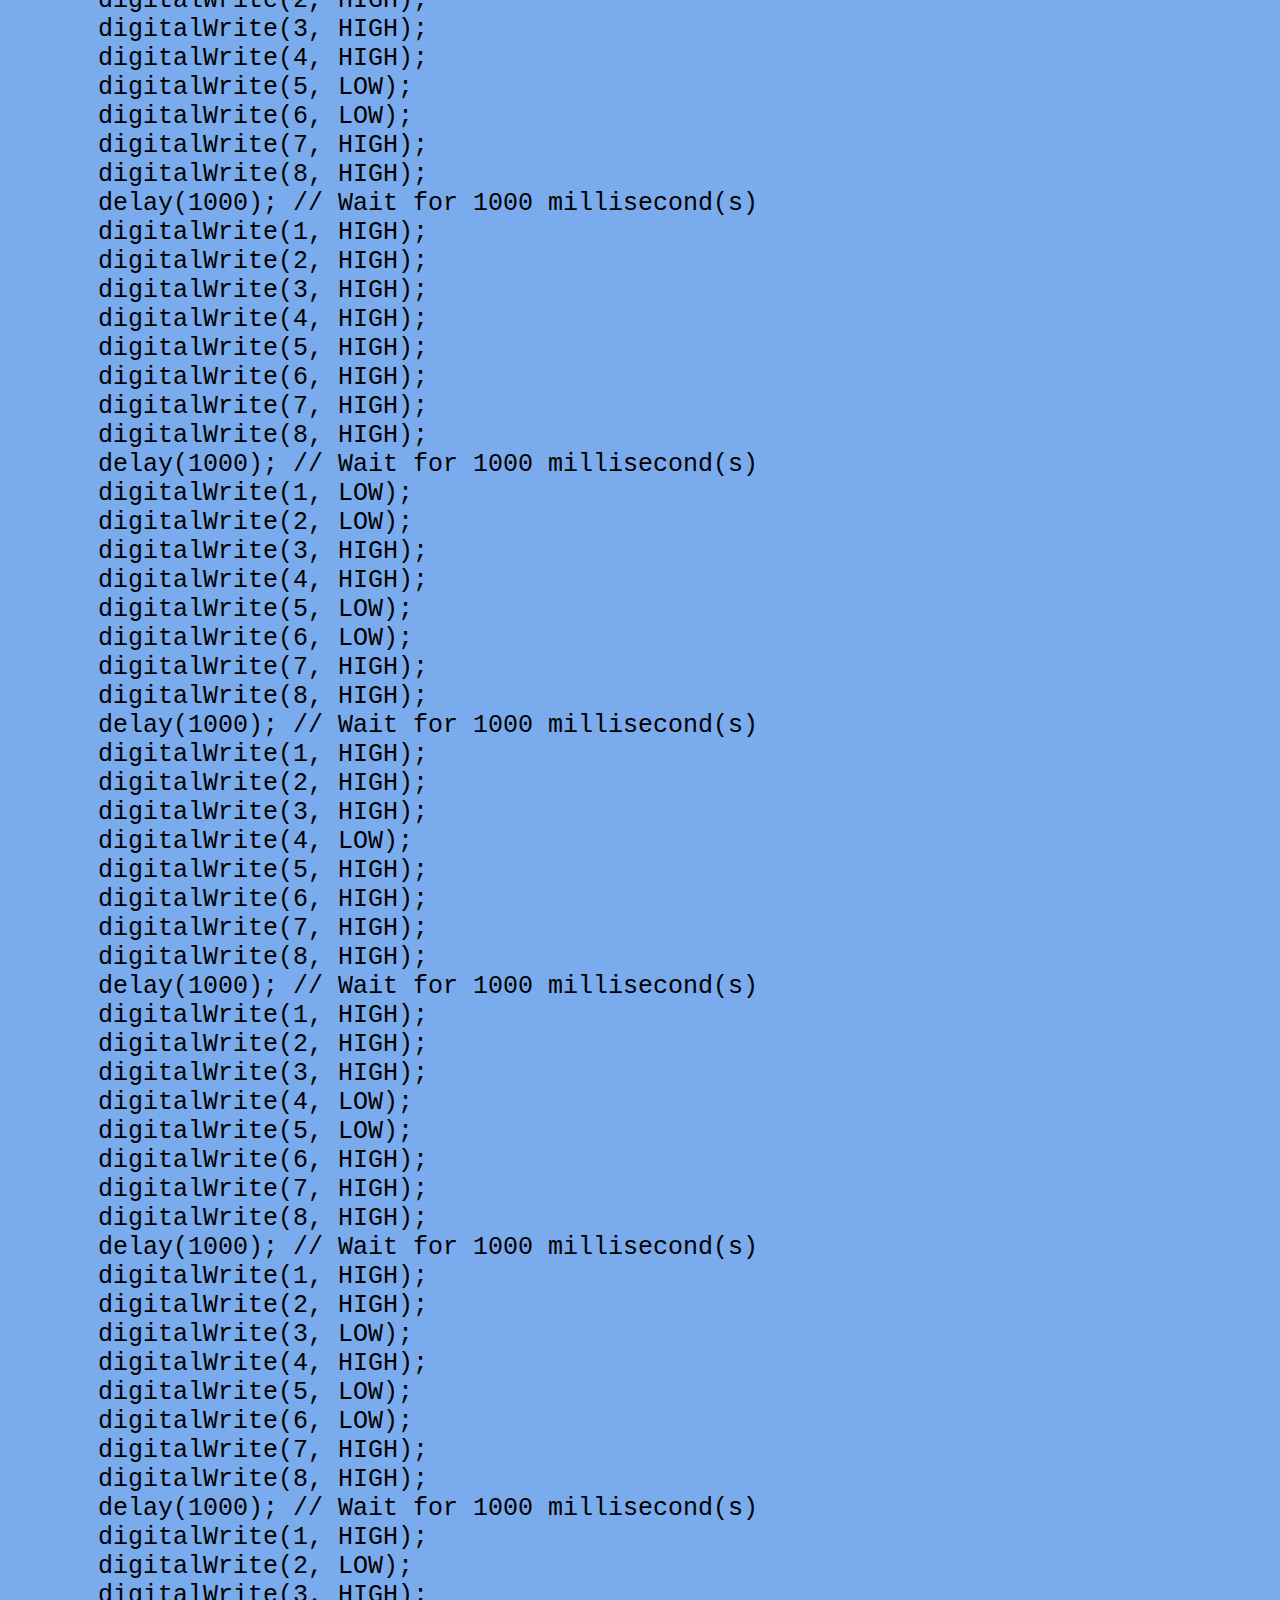
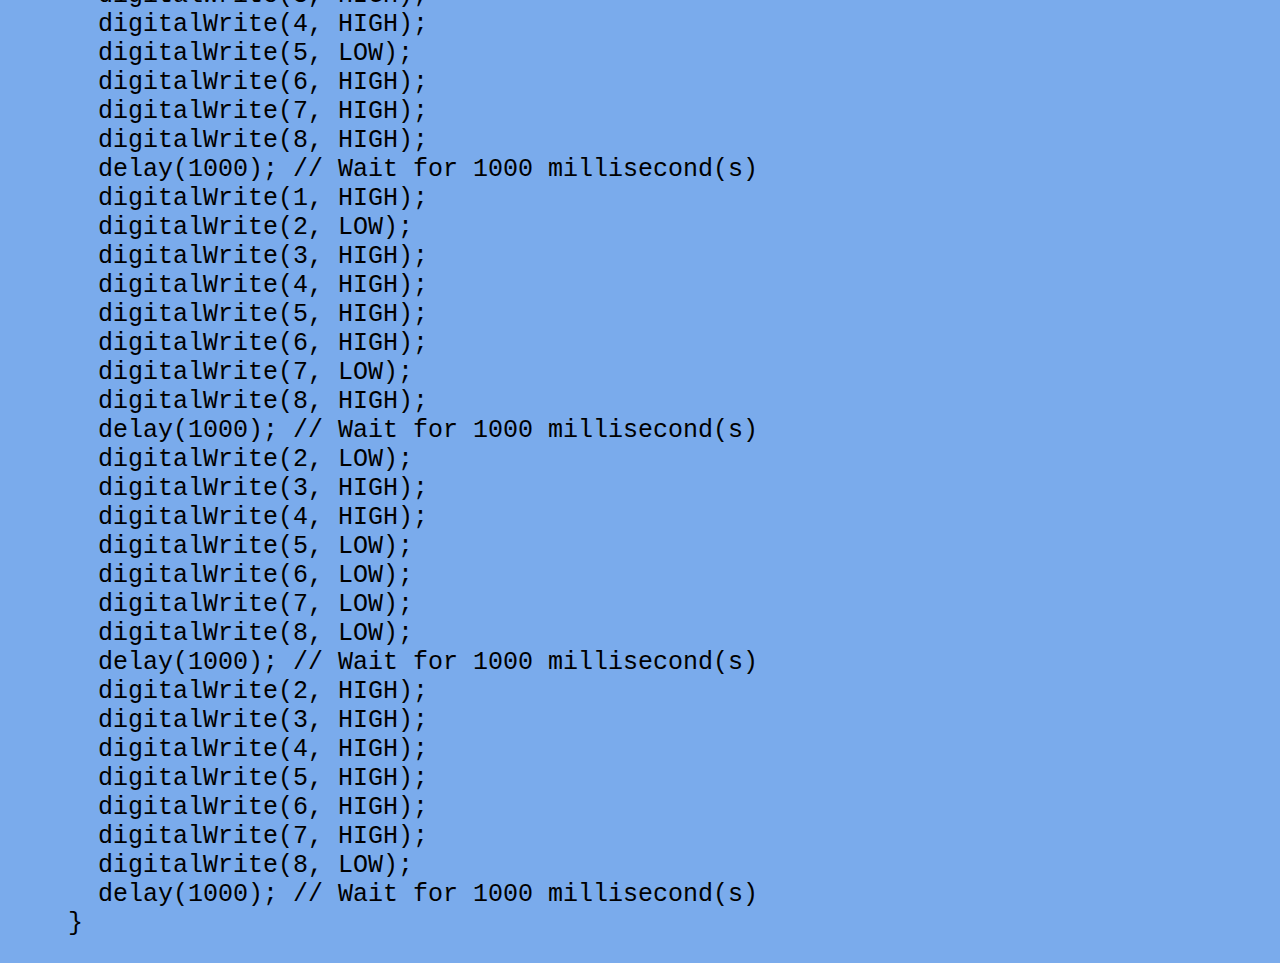
<file: projeto.html>
<html lang="pt-BR">
<head>
    <meta charset="UTF-8">
    <meta name="viewport" content="width=device-width, initial-scale=1.0">
    <link rel="stylesheet" href="style.css">
    <title>Contador crescente de 0 à 9</title>
</head>
<body>
    <nav>
        <nav>
            <a href="index.html">principal</a>
            <br>
            <a href="projetotinkercad.html">projeto com Tinkercad</a>
            <br>
            <a href="arduinopratica.html">semaforo simples com arduino</a>
            <br>
            <a href="tinkercadduplo.html">semaforo duplo Tinkercad</a>
            <br>
            <a href="arduinoduplo.html">semaforo duplo com arduino</a>
            <br>
            <a href="crescente.html">contador crescente</a>
            <br>
            <a href="decrescente.html">contador decrescente</a>
            <br>
            <a href="projeto.html">decrescente com semaforo duplo</a>
            <nav>
            <h1>projeto no tinkercad</h1>
<br>
<div>
    <img src="semtitulo2.jpg" alt="tinkercad">
    <br>
    <small>Fonte:</small>
            <a href="https://www.tinkercad.com/dashboard">Tinkercad</a>
</div>
<br>
<h1>Código C++</h1>
<br>
<pre>// C++ code
    //
    int i = 0;
    
    void setup()
    {
      pinMode(1, OUTPUT);
      pinMode(2, OUTPUT);
      pinMode(3, OUTPUT);
      pinMode(4, OUTPUT);
      pinMode(5, OUTPUT);
      pinMode(6, OUTPUT);
      pinMode(7, OUTPUT);
      pinMode(8, OUTPUT);
    }
    
    void loop()
    {
      digitalWrite(1, HIGH);
      digitalWrite(2, HIGH);
      digitalWrite(3, HIGH);
      digitalWrite(4, HIGH);
      digitalWrite(5, LOW);
      digitalWrite(6, LOW);
      digitalWrite(7, HIGH);
      digitalWrite(8, HIGH);
      delay(1000); // Wait for 1000 millisecond(s)
      digitalWrite(1, HIGH);
      digitalWrite(2, HIGH);
      digitalWrite(3, HIGH);
      digitalWrite(4, HIGH);
      digitalWrite(5, HIGH);
      digitalWrite(6, HIGH);
      digitalWrite(7, HIGH);
      digitalWrite(8, HIGH);
      delay(1000); // Wait for 1000 millisecond(s)
      digitalWrite(1, LOW);
      digitalWrite(2, LOW);
      digitalWrite(3, HIGH);
      digitalWrite(4, HIGH);
      digitalWrite(5, LOW);
      digitalWrite(6, LOW);
      digitalWrite(7, HIGH);
      digitalWrite(8, HIGH);
      delay(1000); // Wait for 1000 millisecond(s)
      digitalWrite(1, HIGH);
      digitalWrite(2, HIGH);
      digitalWrite(3, HIGH);
      digitalWrite(4, LOW);
      digitalWrite(5, HIGH);
      digitalWrite(6, HIGH);
      digitalWrite(7, HIGH);
      digitalWrite(8, HIGH);
      delay(1000); // Wait for 1000 millisecond(s)
      digitalWrite(1, HIGH);
      digitalWrite(2, HIGH);
      digitalWrite(3, HIGH);
      digitalWrite(4, LOW);
      digitalWrite(5, LOW);
      digitalWrite(6, HIGH);
      digitalWrite(7, HIGH);
      digitalWrite(8, HIGH);
      delay(1000); // Wait for 1000 millisecond(s)
      digitalWrite(1, HIGH);
      digitalWrite(2, HIGH);
      digitalWrite(3, LOW);
      digitalWrite(4, HIGH);
      digitalWrite(5, LOW);
      digitalWrite(6, LOW);
      digitalWrite(7, HIGH);
      digitalWrite(8, HIGH);
      delay(1000); // Wait for 1000 millisecond(s)
      digitalWrite(1, HIGH);
      digitalWrite(2, LOW);
      digitalWrite(3, HIGH);
      digitalWrite(4, HIGH);
      digitalWrite(5, LOW);
      digitalWrite(6, HIGH);
      digitalWrite(7, HIGH);
      digitalWrite(8, HIGH);
      delay(1000); // Wait for 1000 millisecond(s)
      digitalWrite(1, HIGH);
      digitalWrite(2, LOW);
      digitalWrite(3, HIGH);
      digitalWrite(4, HIGH);
      digitalWrite(5, HIGH);
      digitalWrite(6, HIGH);
      digitalWrite(7, LOW);
      digitalWrite(8, HIGH);
      delay(1000); // Wait for 1000 millisecond(s)
      digitalWrite(2, LOW);
      digitalWrite(3, HIGH);
      digitalWrite(4, HIGH);
      digitalWrite(5, LOW);
      digitalWrite(6, LOW);
      digitalWrite(7, LOW);
      digitalWrite(8, LOW);
      delay(1000); // Wait for 1000 millisecond(s)
      digitalWrite(2, HIGH);
      digitalWrite(3, HIGH);
      digitalWrite(4, HIGH);
      digitalWrite(5, HIGH);
      digitalWrite(6, HIGH);
      digitalWrite(7, HIGH);
      digitalWrite(8, LOW);
      delay(1000); // Wait for 1000 millisecond(s)
    }</pre>
</file>
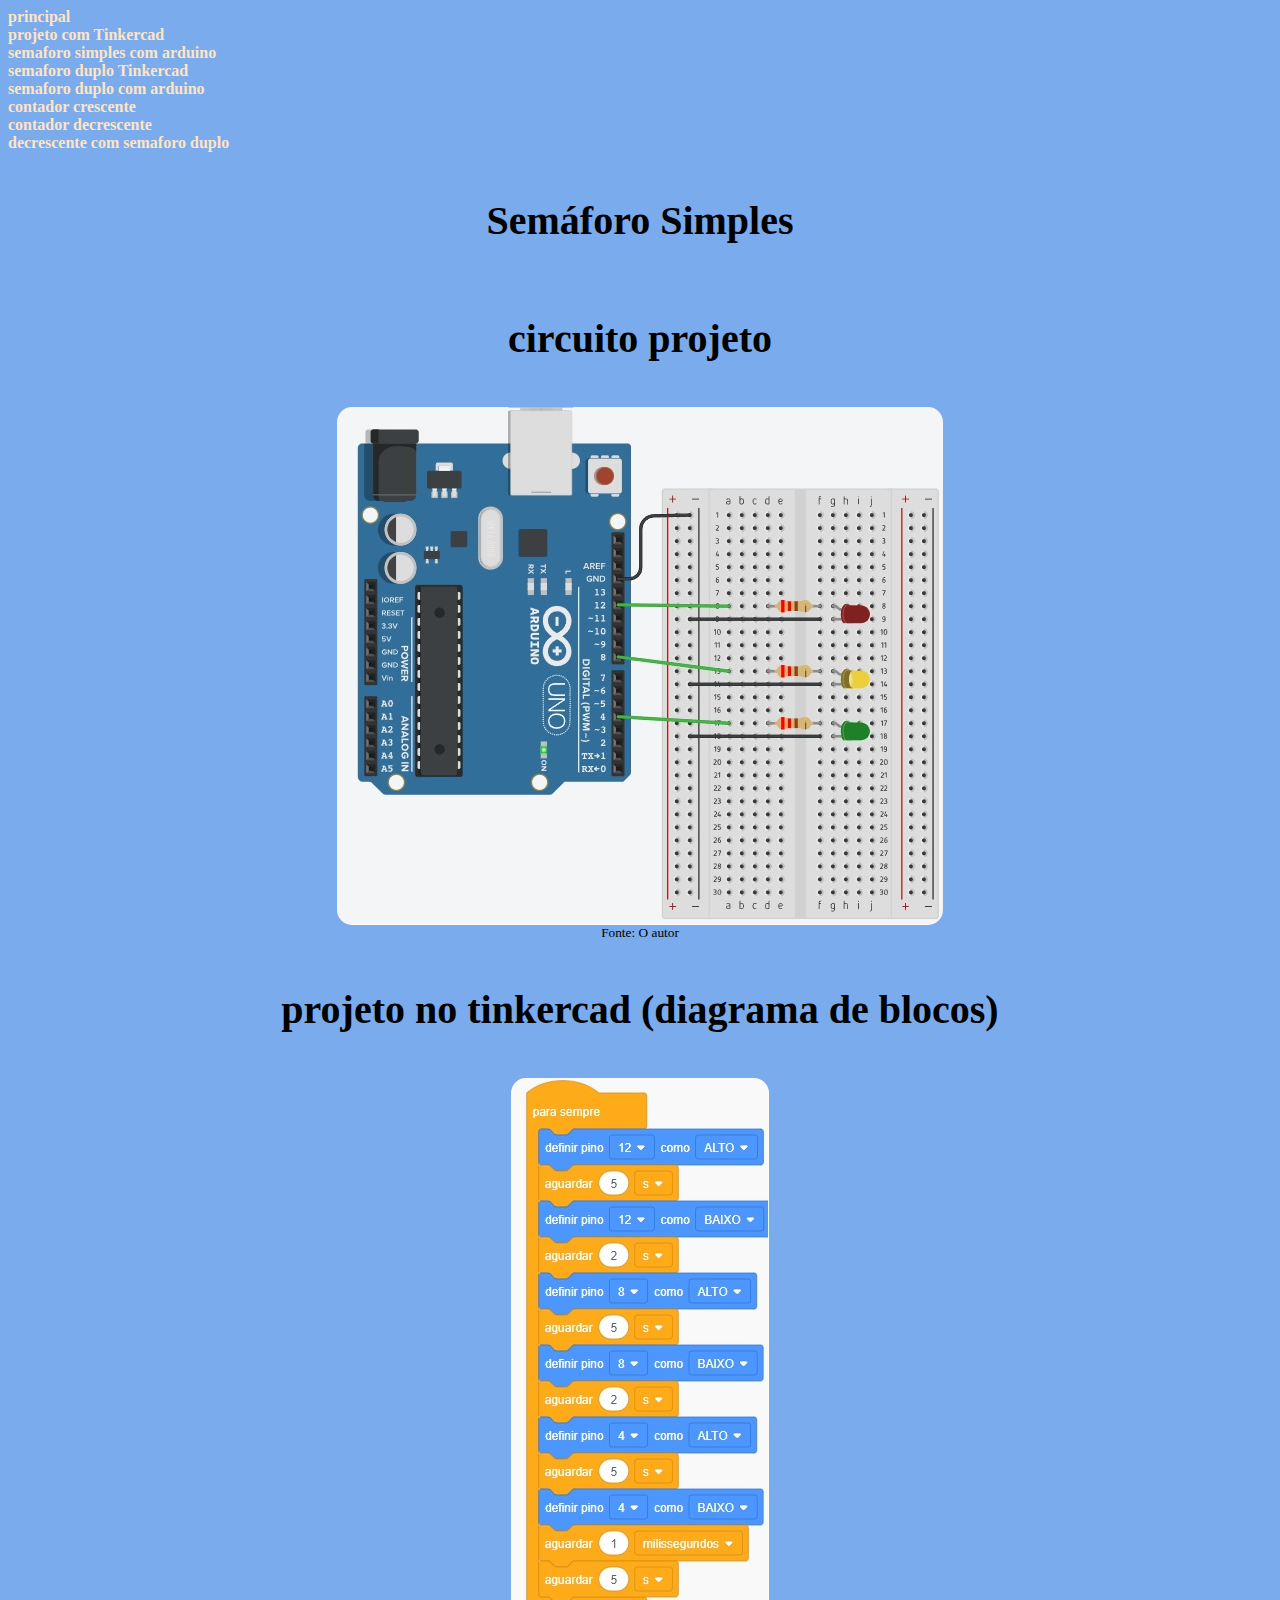
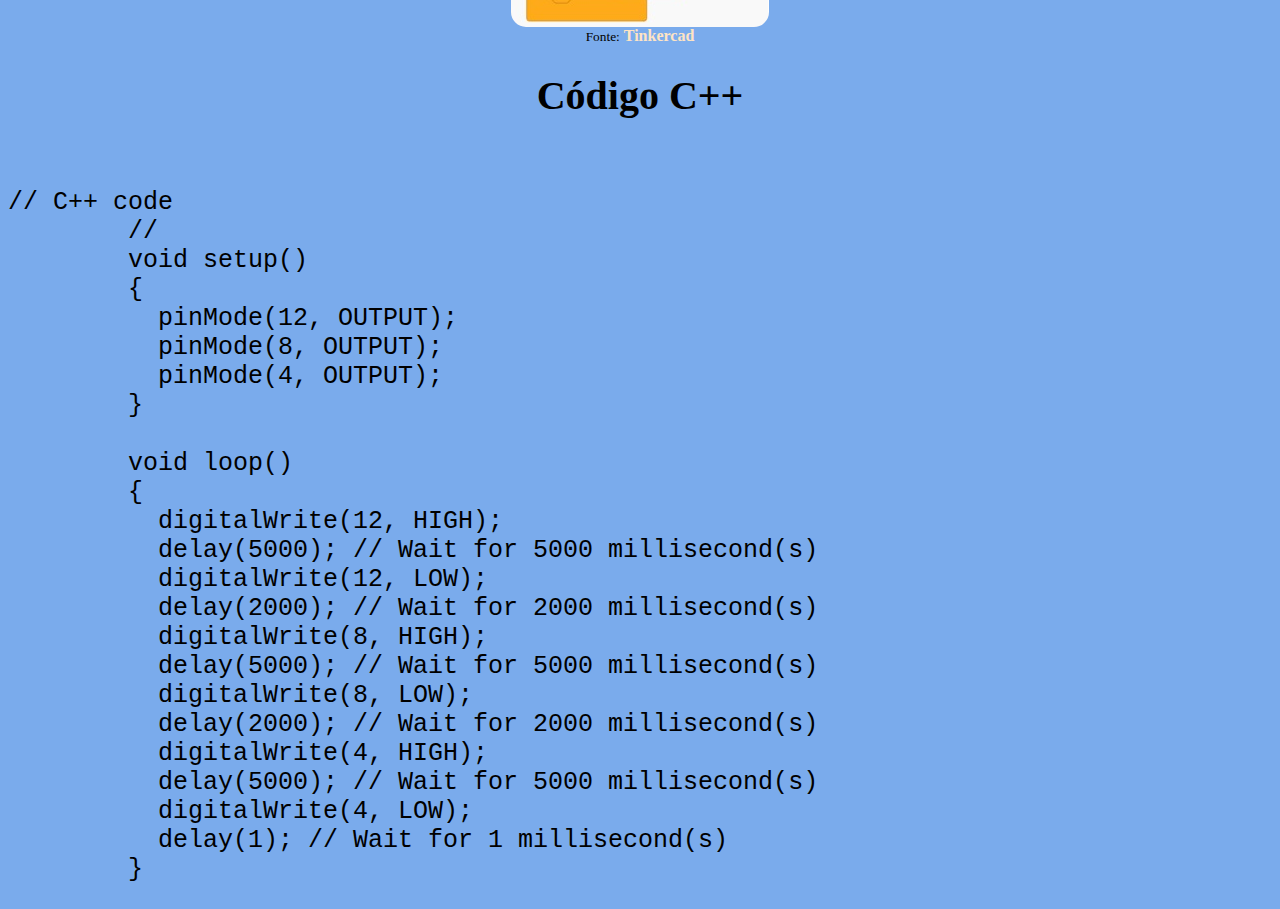
<file: projetotinkercad.html>
<html lang="pt-BR">
<head>
    <meta charset="UTF-8">
    <meta name="viewport" content="width=device-width, initial-scale=1.0">
    <link rel="stylesheet" href="style.css">
    <title>projeto com Tinkercad – SEMAFORO SIMPLES</title>
</head>
<body>
    <nav>
        <a href="index.html">principal</a>
        <br>
        <a href="projetotinkercad.html">projeto com Tinkercad</a>
        <br>
        <a href="arduinopratica.html">semaforo simples com arduino</a>
        <br>
        <a href="tinkercadduplo.html">semaforo duplo Tinkercad</a>
        <br>
        <a href="arduinoduplo.html">semaforo duplo com arduino</a>
        <br>
        <a href="crescente.html">contador crescente</a>
        <br>
        <a href="decrescente.html">contador decrescente</a>
        <br>
        <a href="projeto.html">decrescente com semaforo duplo</a>
        <nav>
        <br>
    <h1>Semáforo Simples</h1>
    <br>
    <h1>circuito projeto</h1>
    <br>
    <div>
        <img src="semforosimples.jpg" alt="">
        <br>
        <small>Fonte: O autor</small>
    </div>
    <br>
    <h1> projeto no tinkercad (diagrama de blocos)</h1>
    <br>
    <div>
        <img src="blocos.jpg" alt="">
        <br>
        <small>Fonte:</small>
        <a href="https://www.tinkercad.com/dashboard">Tinkercad</a>
    </div>
    <h1> Código C++ </h1>
    <br>
    <pre>// C++ code
        //
        void setup()
        {
          pinMode(12, OUTPUT);
          pinMode(8, OUTPUT);
          pinMode(4, OUTPUT);
        }
        
        void loop()
        {
          digitalWrite(12, HIGH);
          delay(5000); // Wait for 5000 millisecond(s)
          digitalWrite(12, LOW);
          delay(2000); // Wait for 2000 millisecond(s)
          digitalWrite(8, HIGH);
          delay(5000); // Wait for 5000 millisecond(s)
          digitalWrite(8, LOW);
          delay(2000); // Wait for 2000 millisecond(s)
          digitalWrite(4, HIGH);
          delay(5000); // Wait for 5000 millisecond(s)
          digitalWrite(4, LOW);
          delay(1); // Wait for 1 millisecond(s)
        }</pre>
</file>
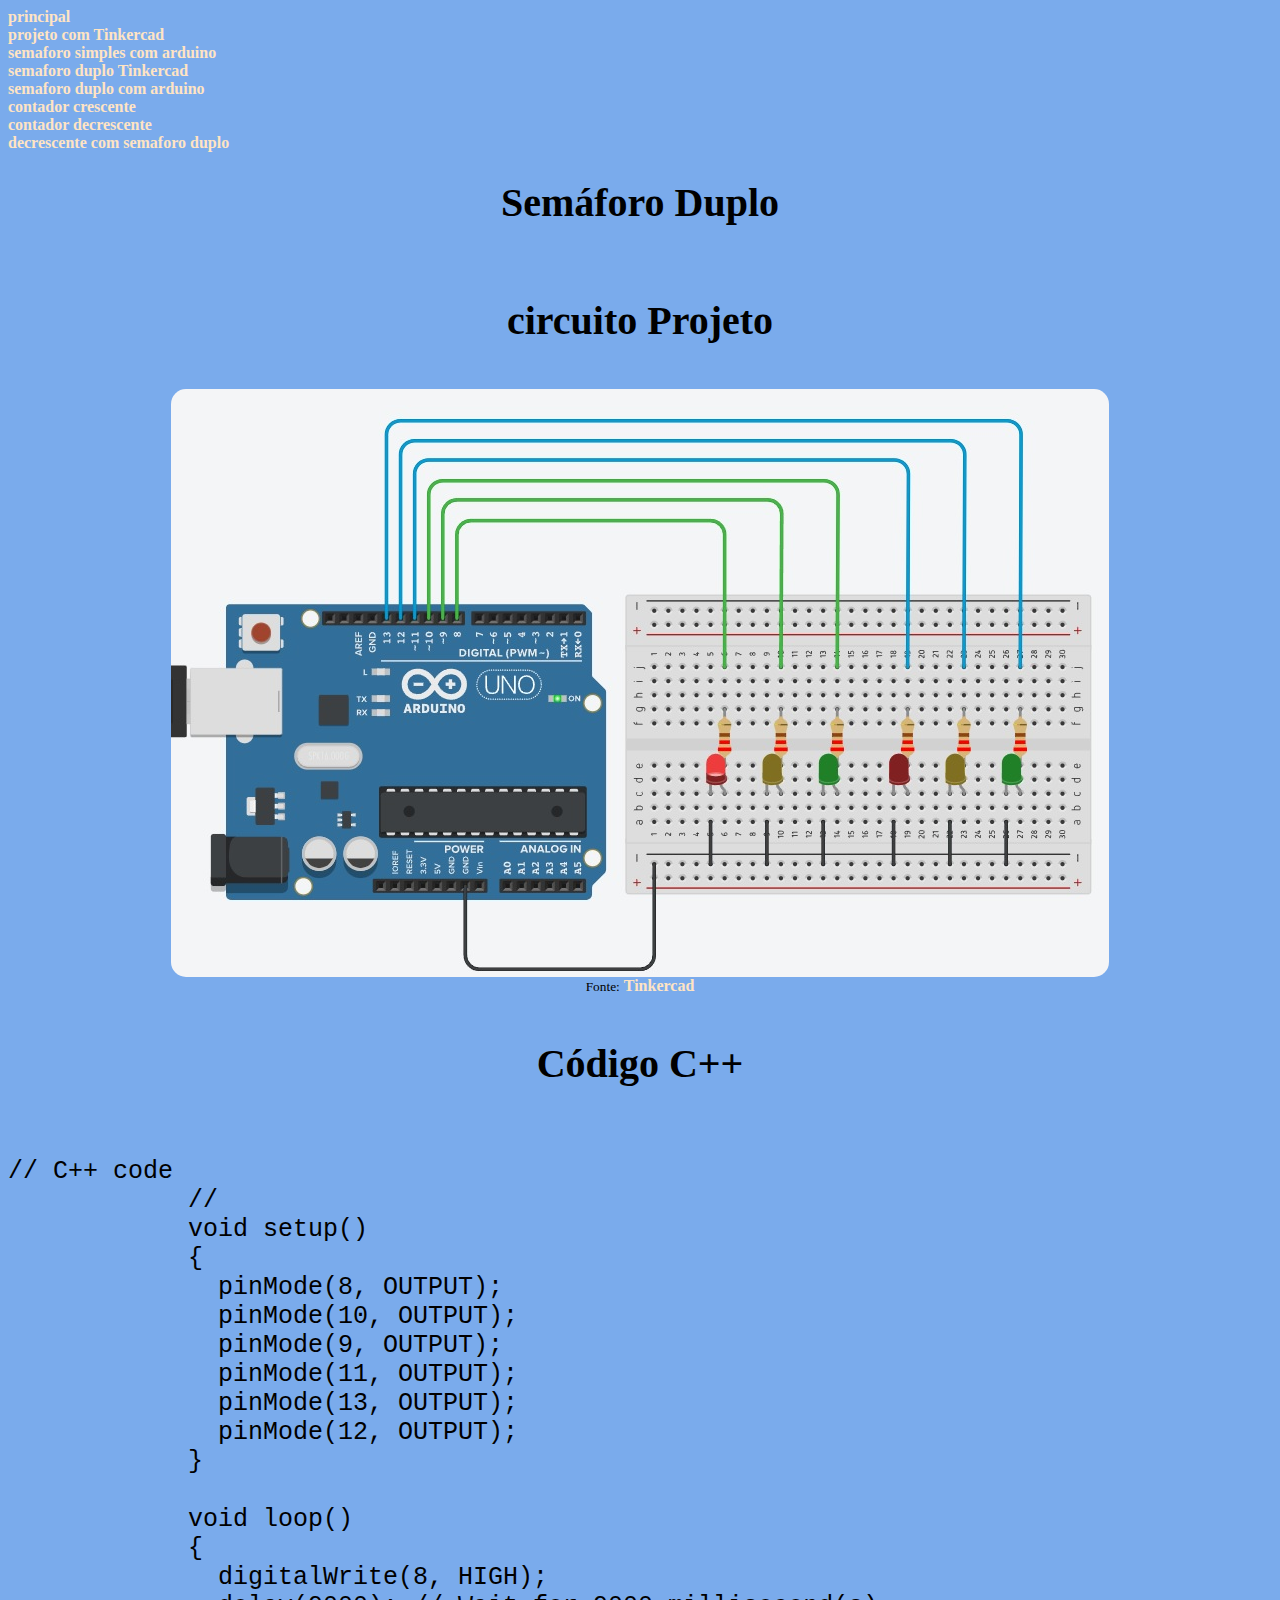
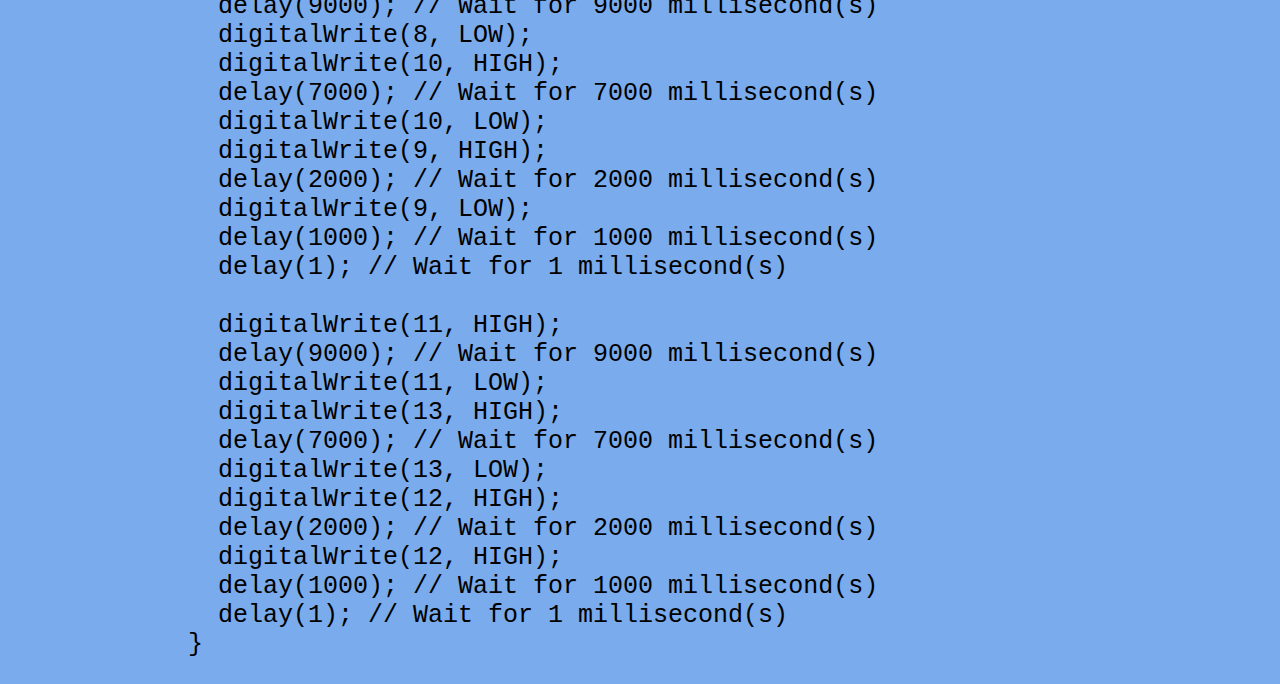
<file: tinkercadduplo.html>
<html lang="pt-BR">
<head>
    <meta charset="UTF-8">
    <meta name="viewport" content="width=device-width, initial-scale=1.0">
    <link rel="stylesheet" href="style.css">
    <title> projeto com Tinkercad – SEMAFORO DUPLO</title>
</head>
<body>
    <nav>
        <a href="index.html">principal</a>
        <br>
        <a href="projetotinkercad.html">projeto com Tinkercad</a>
        <br>
        <a href="arduinopratica.html">semaforo simples com arduino</a>
        <br>
        <a href="tinkercadduplo.html">semaforo duplo Tinkercad</a>
        <br>
        <a href="arduinoduplo.html">semaforo duplo com arduino</a>
        <br>
        <a href="crescente.html">contador crescente</a>
        <br>
        <a href="decrescente.html">contador decrescente</a>
        <br>
        <a href="projeto.html">decrescente com semaforo duplo</a>
        <nav>
        <h1>Semáforo Duplo</h1>
        <br>
        <h1>circuito Projeto</h1>
        <br>
        <div>
            <img src="semaforoduplo.jpg" alt="">
            <br>
            <small>Fonte:</small>
            <a href="https://www.tinkercad.com/dashboard">Tinkercad</a>
        </div>
        <br>
        <h1>Código C++</h1>
        <br>
        <pre>// C++ code
            //
            void setup()
            {
              pinMode(8, OUTPUT);
              pinMode(10, OUTPUT);
              pinMode(9, OUTPUT);
              pinMode(11, OUTPUT);
              pinMode(13, OUTPUT);
              pinMode(12, OUTPUT);
            }
            
            void loop()
            {
              digitalWrite(8, HIGH);
              delay(9000); // Wait for 9000 millisecond(s)
              digitalWrite(8, LOW);
              digitalWrite(10, HIGH);
              delay(7000); // Wait for 7000 millisecond(s)
              digitalWrite(10, LOW);
              digitalWrite(9, HIGH);
              delay(2000); // Wait for 2000 millisecond(s)
              digitalWrite(9, LOW);
              delay(1000); // Wait for 1000 millisecond(s)
              delay(1); // Wait for 1 millisecond(s)
            
              digitalWrite(11, HIGH);
              delay(9000); // Wait for 9000 millisecond(s)
              digitalWrite(11, LOW);
              digitalWrite(13, HIGH);
              delay(7000); // Wait for 7000 millisecond(s)
              digitalWrite(13, LOW);
              digitalWrite(12, HIGH);
              delay(2000); // Wait for 2000 millisecond(s)
              digitalWrite(12, HIGH);
              delay(1000); // Wait for 1000 millisecond(s)
              delay(1); // Wait for 1 millisecond(s)
            }</pre>
</file>
<file: style.css>
body{
    background-color: rgb(122, 171, 236);
}
h1{
    font-size: 40px;
    text-align: center;
}
div{
border-radius: 12px;
text-align: center;
border-radius: 12px;
}
p{
    font-size: 30px;
}
nav a{ 
    text-align: center;
    text-decoration: none;
    color: bisque;
}
pre{
    font-size: 25px;
}
img{
    border-radius:15px;
}
nav a{
    font-weight: bold;
    text-align: center;
}
</file>
